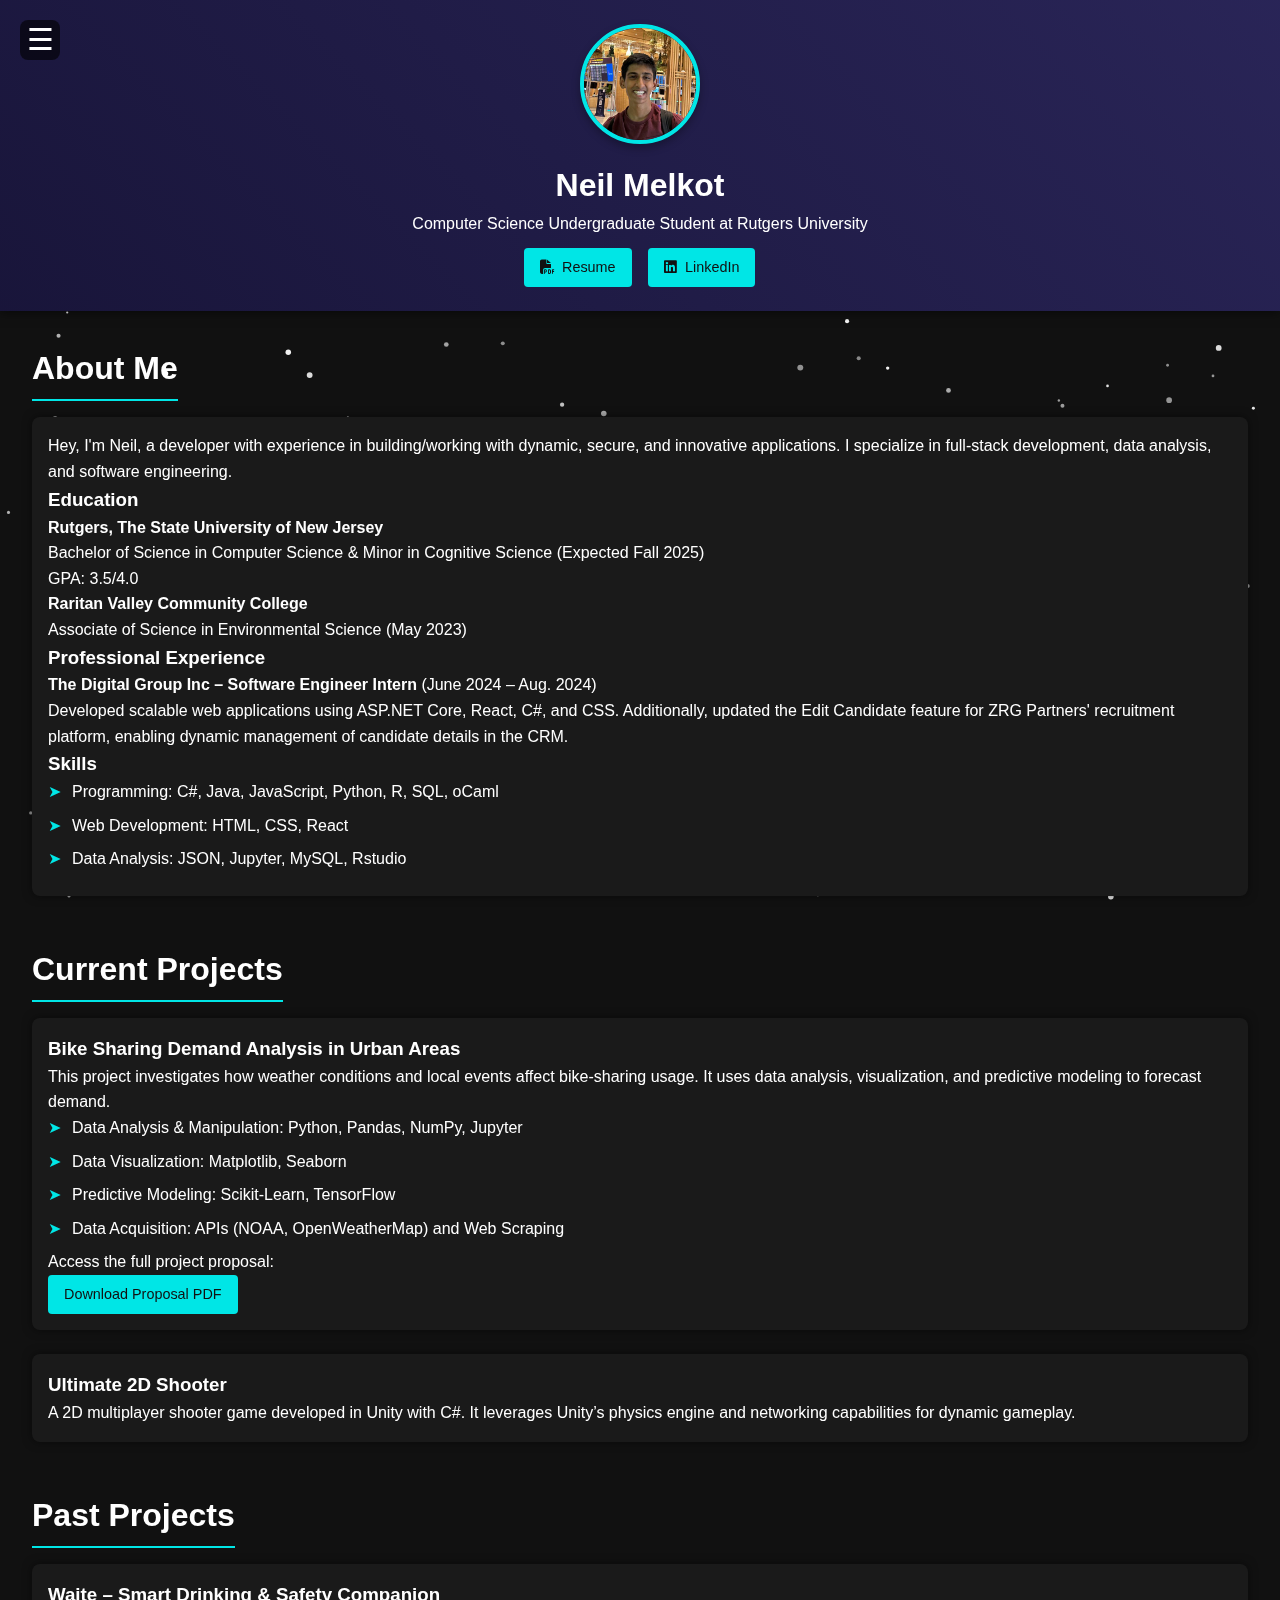
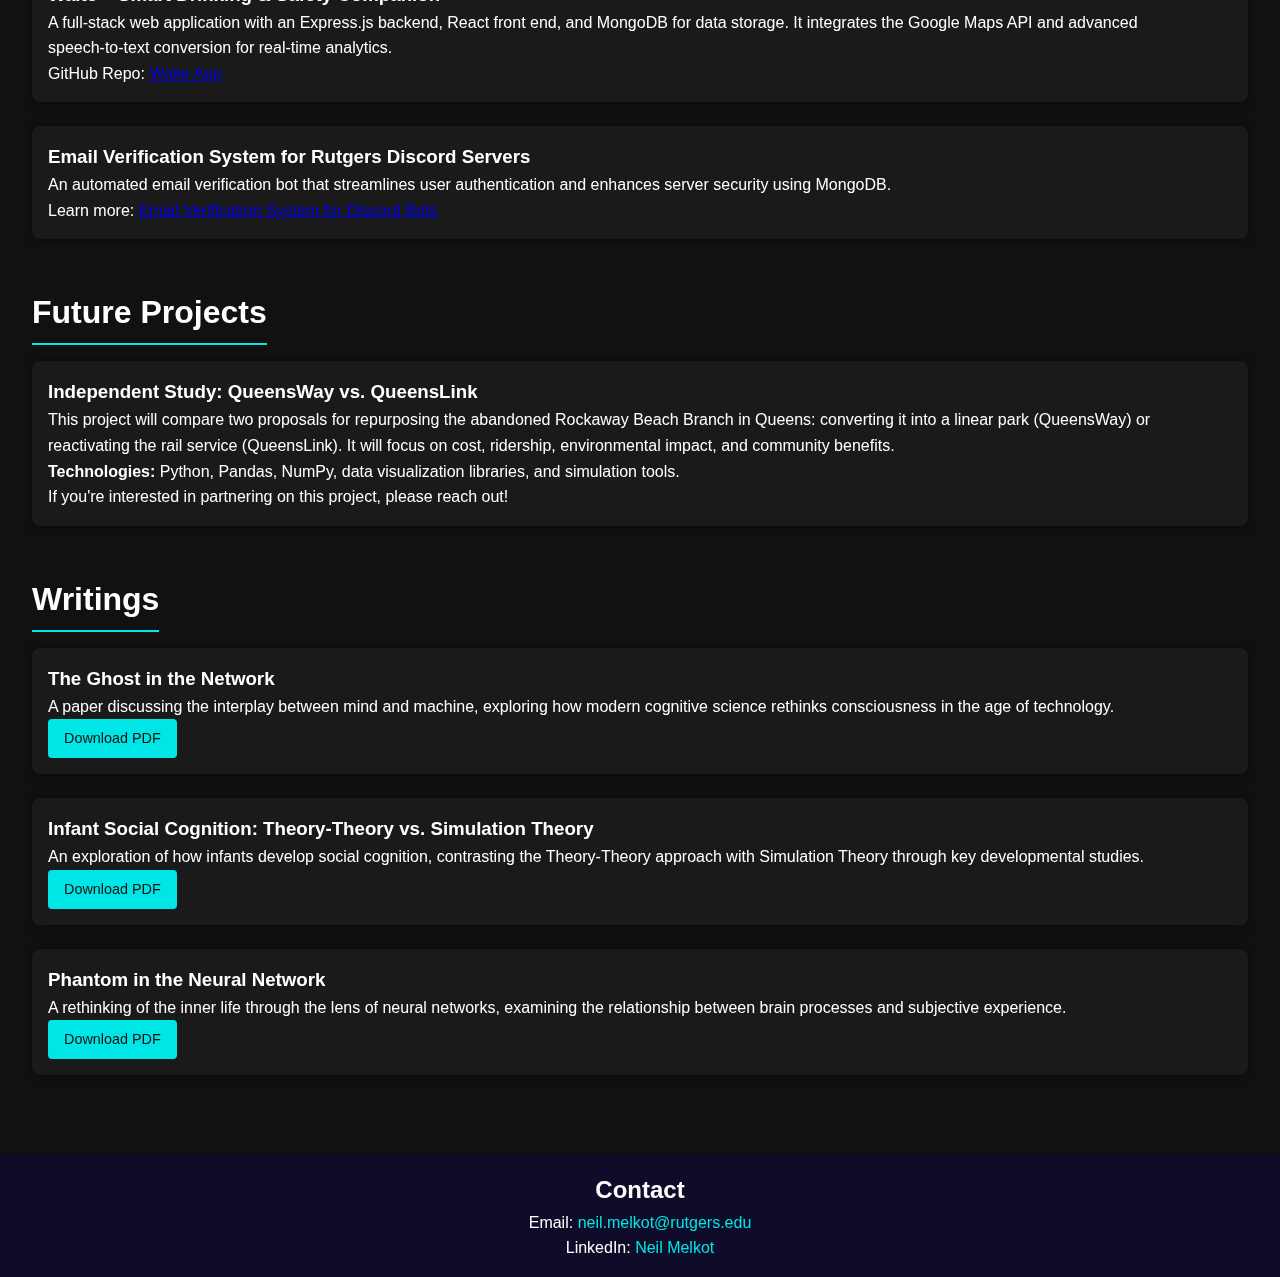
<file: index.html>
<!DOCTYPE html>
<html lang="en">
<head>
  <meta charset="UTF-8" />
  <meta name="viewport" content="width=device-width, initial-scale=1.0" />
  <title>Neil Melkot - Developer</title>
  <link rel="preconnect" href="https://fonts.googleapis.com">
  <link rel="preconnect" href="https://fonts.gstatic.com" crossorigin>
  <link href="https://fonts.googleapis.com/css2?family=DM+Sans:ital,opsz,wght@0,9..40,100..1000;1,9..40,100..1000&family=Host+Grotesk:ital,wght@0,300..800;1,300..800&family=Mona+Sans:ital,wght@0,200..900;1,200..900&family=Ramabhadra&display=swap" rel="stylesheet">
  <link rel="stylesheet" href="https://cdnjs.cloudflare.com/ajax/libs/font-awesome/6.4.0/css/all.min.css">
  <link rel="stylesheet" href="style.css">
</head>
<body>
  <canvas id="bg-canvas"></canvas>

  <div id="side-nav" class="side-nav">
    <a href="#about" class="nav-link">About</a>
    <a href="#current" class="nav-link">Current Projects</a>
    <a href="#past" class="nav-link">Past Projects</a>
    <a href="#future" class="nav-link">Future Projects</a>
    <a href="#writings" class="nav-link">Writings</a>
    <a href="#contact" class="nav-link">Contact</a>
  </div>

  <span id="open-nav" class="open-nav">&#9776;</span>

  <header>
    <div class="hero">
      <img src="neilimage.jpg" alt="Neil Melkot" class="profile-image">
      <h1>Neil Melkot</h1>
      <p>Computer Science Undergraduate Student at Rutgers University</p>
      <div class="hero-buttons">
        <a href="Neil_Melkot_Resume_Experienced.pdf" target="_blank" class="download-btn resume-btn">
          <i class="fa-solid fa-file-pdf"></i> Resume
        </a>
        <a href="https://www.linkedin.com/in/neilmelkot/" target="_blank" class="download-btn linkedin-btn">
          <i class="fa-brands fa-linkedin"></i> LinkedIn
        </a>
      </div>
    </div>
  </header>

  <main>
    <section id="about">
      <h2>About Me</h2>
      <div class="card">
        <p>Hey, I'm Neil, a developer with experience in building/working with dynamic, secure, and innovative applications. I specialize in full‑stack development, data analysis, and software engineering.</p>
        <h3>Education</h3>
        <p>
           <strong>Rutgers, The State University of New Jersey</strong><br>
           Bachelor of Science in Computer Science &amp; Minor in Cognitive Science (Expected Fall 2025)<br>
           GPA: 3.5/4.0
        </p>
        <p>
           <strong>Raritan Valley Community College</strong><br>
           Associate of Science in Environmental Science (May 2023)
        </p>
        <h3>Professional Experience</h3>
        <p>
          <strong>The Digital Group Inc – Software Engineer Intern</strong> (June 2024 – Aug. 2024)<br>
          Developed scalable web applications using ASP.NET Core, React, C#, and CSS. Additionally, updated the Edit Candidate feature for ZRG Partners' recruitment platform, enabling dynamic management of candidate details in the CRM.
        </p>        
        <h3>Skills</h3>
        <ul class="custom-list">
          <li>Programming: C#, Java, JavaScript, Python, R, SQL, oCaml</li>
          <li>Web Development: HTML, CSS, React</li>
          <li>Data Analysis: JSON, Jupyter, MySQL, Rstudio</li>
        </ul>
      </div>
    </section>

    <section id="current">
      <h2>Current Projects</h2>
      <article class="card">
        <h3>Bike Sharing Demand Analysis in Urban Areas</h3>
        <p>This project investigates how weather conditions and local events affect bike‑sharing usage. It uses data analysis, visualization, and predictive modeling to forecast demand.</p>
        <ul class="custom-list">
          <li>Data Analysis &amp; Manipulation: Python, Pandas, NumPy, Jupyter</li>
          <li>Data Visualization: Matplotlib, Seaborn</li>
          <li>Predictive Modeling: Scikit‑Learn, TensorFlow</li>
          <li>Data Acquisition: APIs (NOAA, OpenWeatherMap) and Web Scraping</li>
        </ul>
        <p>Access the full project proposal:</p>
        <p>
          <a href="intro_to_ds_project_proposal.pdf" target="_blank" class="download-btn">Download Proposal PDF</a>
        </p>
      </article>
      <article class="card">
        <h3>Ultimate 2D Shooter</h3>
        <p>A 2D multiplayer shooter game developed in Unity with C#. It leverages Unity’s physics engine and networking capabilities for dynamic gameplay.</p>
      </article>
    </section>

    <section id="past">
      <h2>Past Projects</h2>
      <article class="card">
        <h3>Waite – Smart Drinking &amp; Safety Companion</h3>
        <p>A full‑stack web application with an Express.js backend, React front end, and MongoDB for data storage. It integrates the Google Maps API and advanced speech‑to‑text conversion for real‑time analytics.</p>
        <p>GitHub Repo: <a href="https://github.com/neilvmelkot/WaiteProtected" target="_blank">Waite App</a></p>
      </article>
      <article class="card">
        <h3>Email Verification System for Rutgers Discord Servers</h3>
        <p>An automated email verification bot that streamlines user authentication and enhances server security using MongoDB.</p>
        <p>Learn more: <a href="https://neilthought.medium.com/email-verification-system-for-discord-bots-5254a46a67bc" target="_blank">Email Verification System for Discord Bots</a></p>
      </article>
    </section>

    <section id="future">
      <h2>Future Projects</h2>
      <article class="card">
        <h3>Independent Study: QueensWay vs. QueensLink</h3>
        <p>This project will compare two proposals for repurposing the abandoned Rockaway Beach Branch in Queens: converting it into a linear park (QueensWay) or reactivating the rail service (QueensLink). It will focus on cost, ridership, environmental impact, and community benefits.</p>
        <p><strong>Technologies:</strong> Python, Pandas, NumPy, data visualization libraries, and simulation tools.</p>
        <p>If you're interested in partnering on this project, please reach out!</p>
      </article>
    </section>

    <section id="writings">
      <h2>Writings</h2>
      <article class="card">
        <h3>The Ghost in the Network</h3>
        <p>A paper discussing the interplay between mind and machine, exploring how modern cognitive science rethinks consciousness in the age of technology.</p>
        <p>
          <a href="The_Ghost_in_the_Network.pdf" target="_blank" class="download-btn">Download PDF</a>
        </p>
      </article>
      <article class="card">
        <h3>Infant Social Cognition: Theory-Theory vs. Simulation Theory</h3>
        <p>An exploration of how infants develop social cognition, contrasting the Theory-Theory approach with Simulation Theory through key developmental studies.</p>
        <p>
          <a href="Infant_Social_Cognition_Theory-Theory_vs_Simulation_Theory.pdf" target="_blank" class="download-btn">Download PDF</a>
        </p>
      </article>
      <article class="card">
        <h3>Phantom in the Neural Network</h3>
        <p>A rethinking of the inner life through the lens of neural networks, examining the relationship between brain processes and subjective experience.</p>
        <p>
          <a href="Phantom_in_the_Neural_Network.pdf" target="_blank" class="download-btn">Download PDF</a>
        </p>
      </article>
    </section>
  </main>

  <footer id="contact">
    <h2>Contact</h2>
    <p>Email: <a href="mailto:neil.melkot@rutgers.edu">neil.melkot@rutgers.edu</a></p>
    <p>LinkedIn: <a href="https://www.linkedin.com/in/neilmelkot/" target="_blank">Neil Melkot</a></p>
  </footer>

  <script src="script.js"></script>
</body>
</html>
</file>
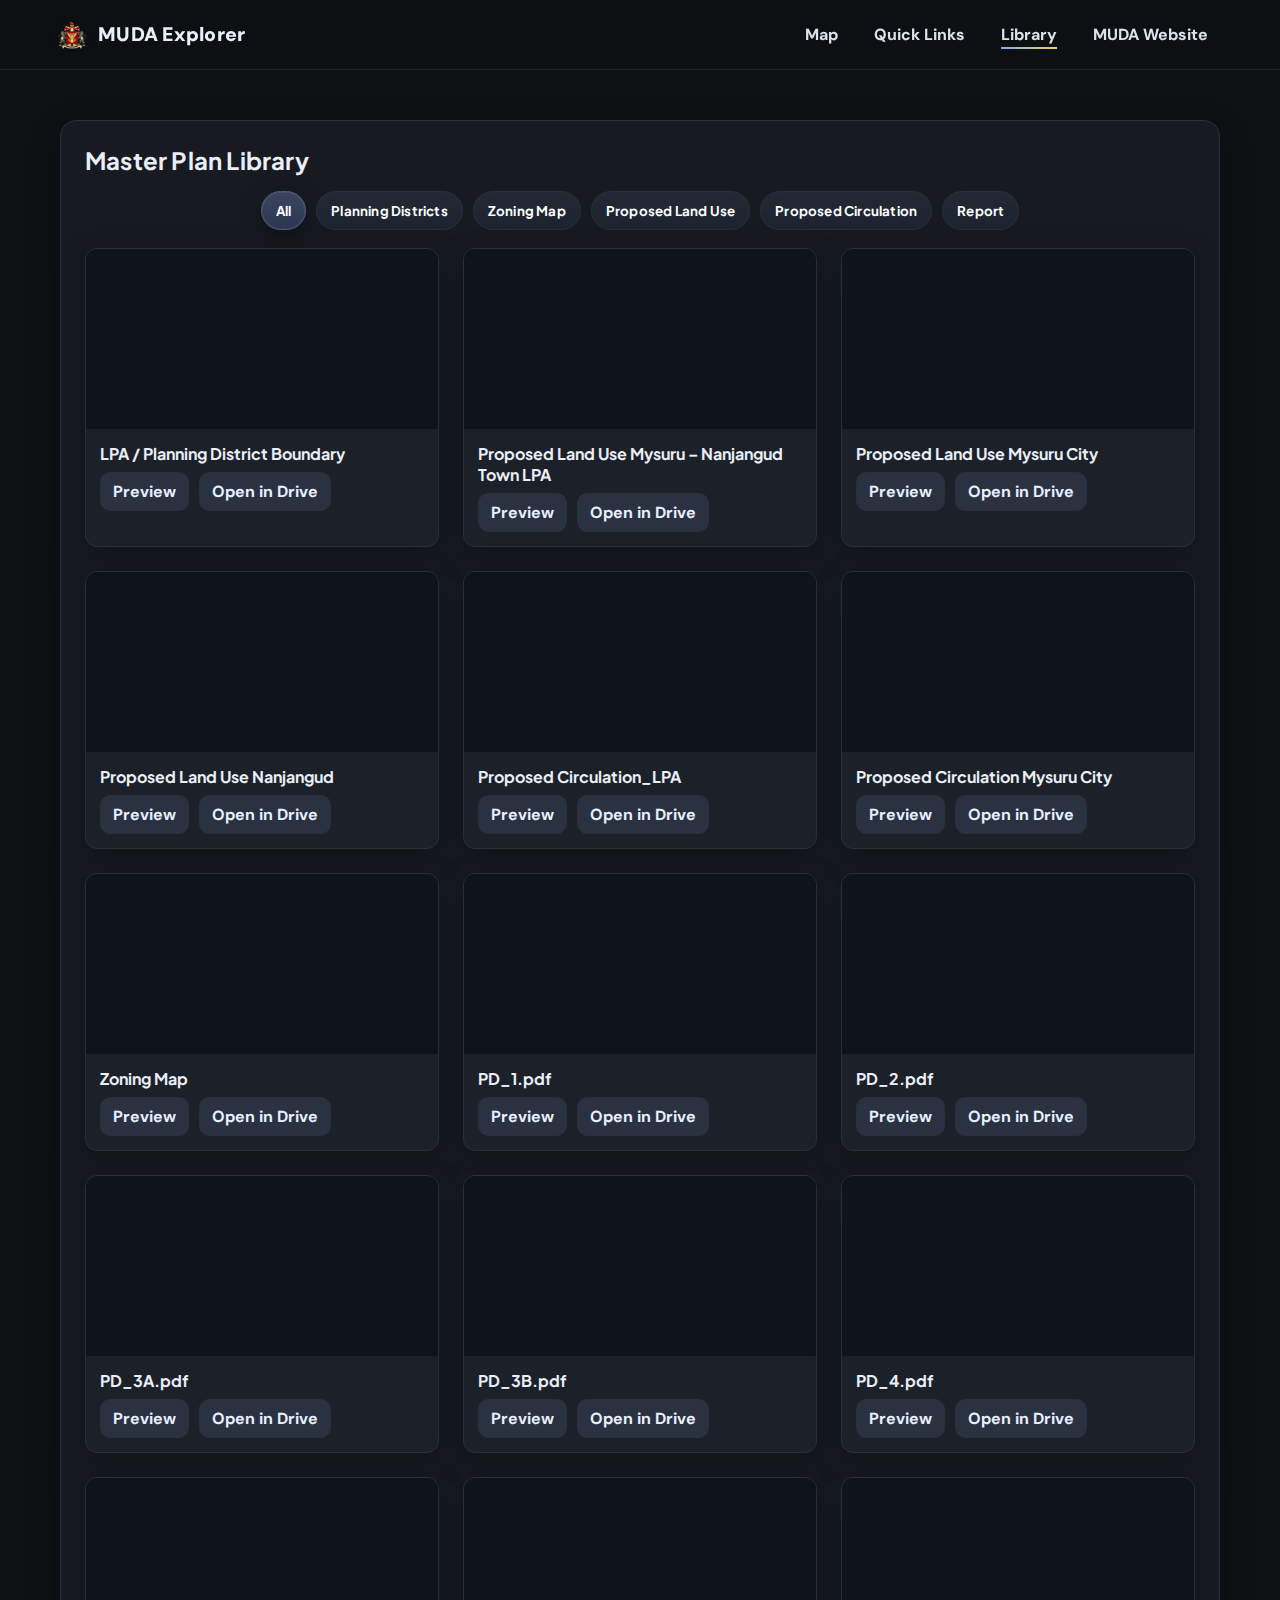
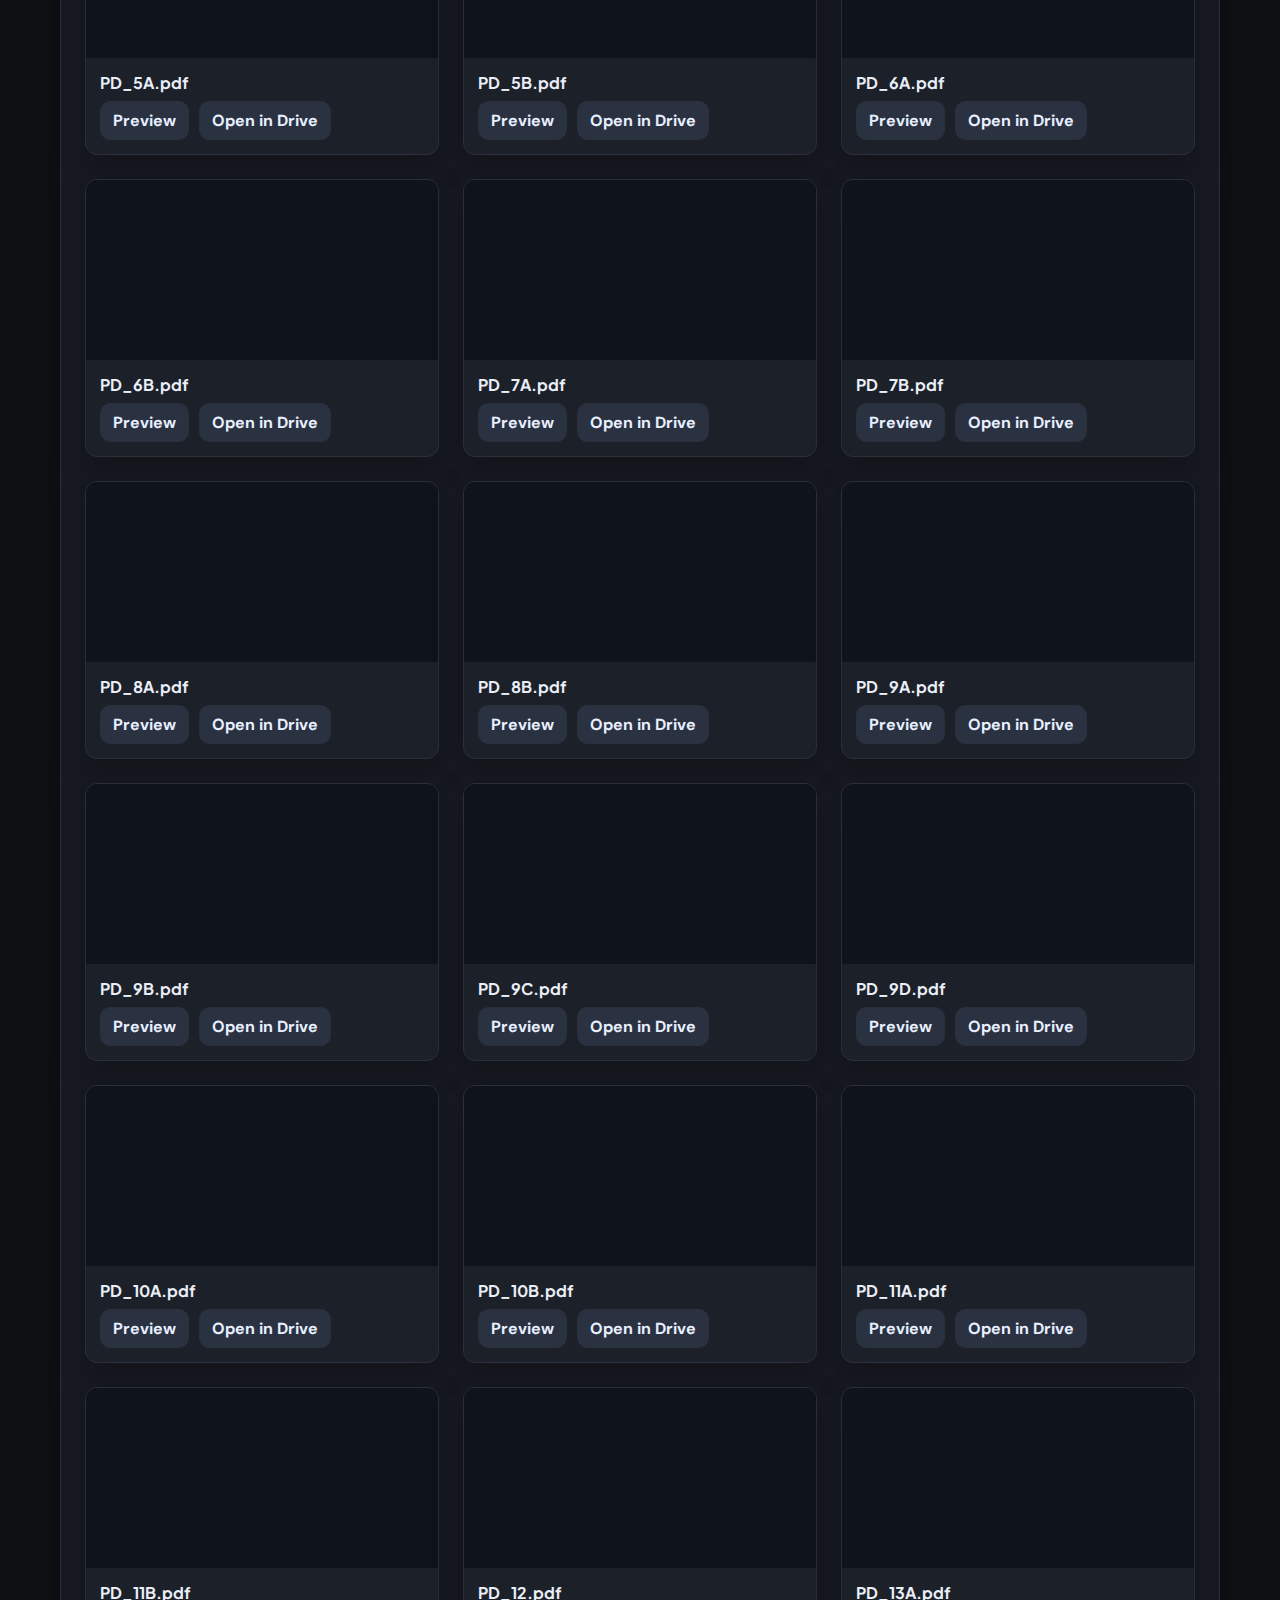
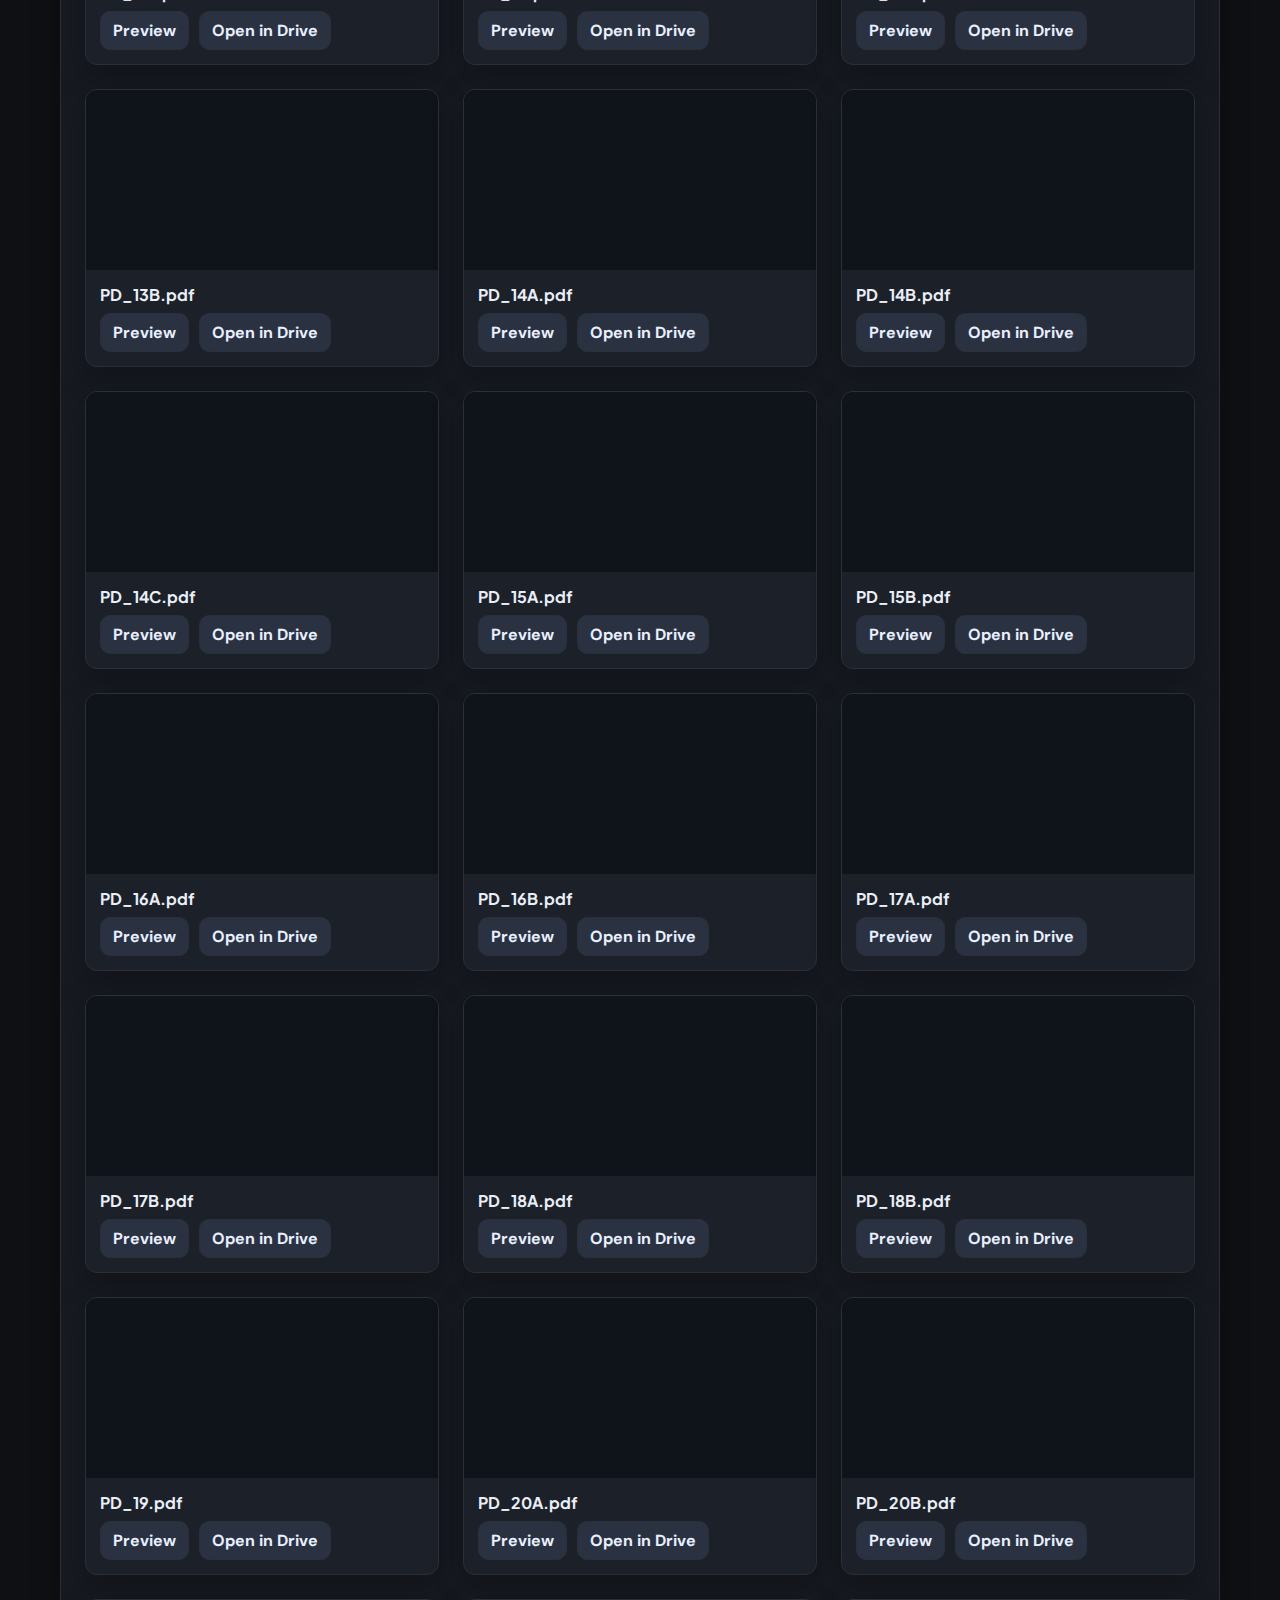
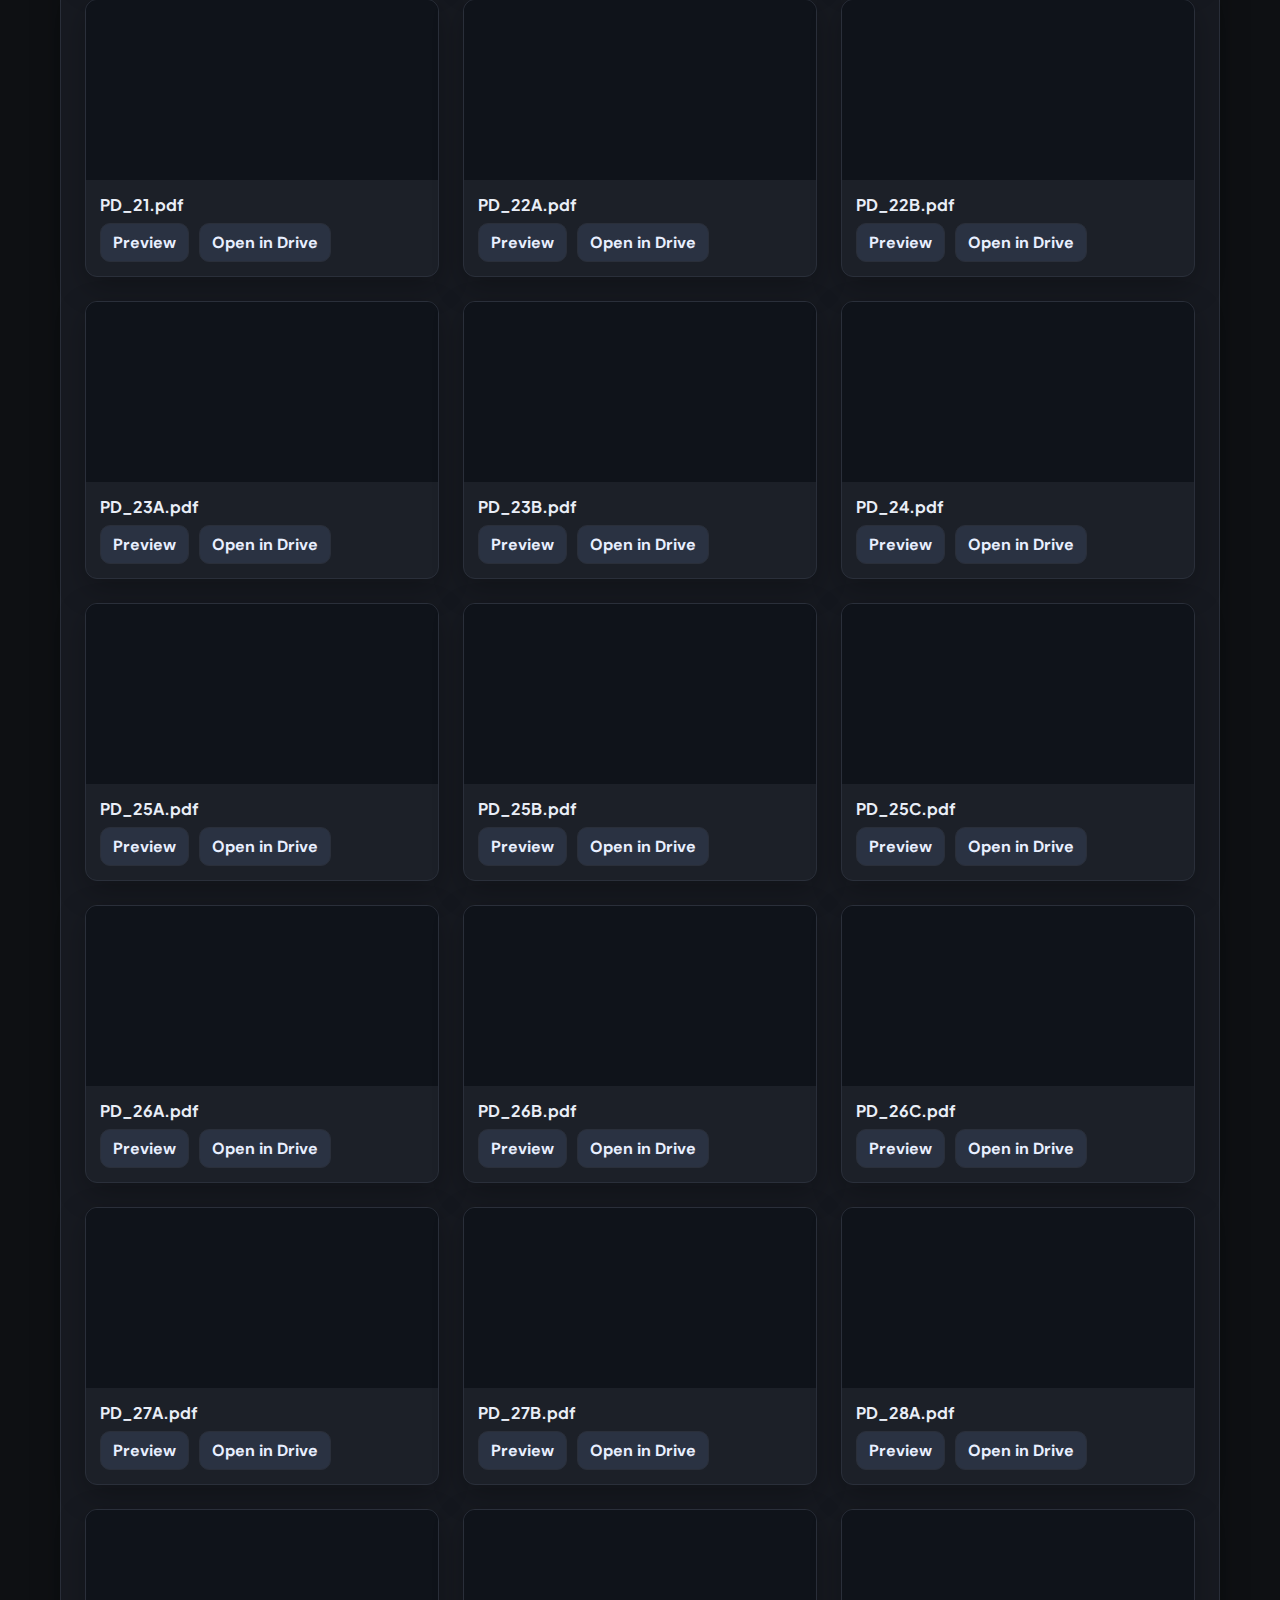
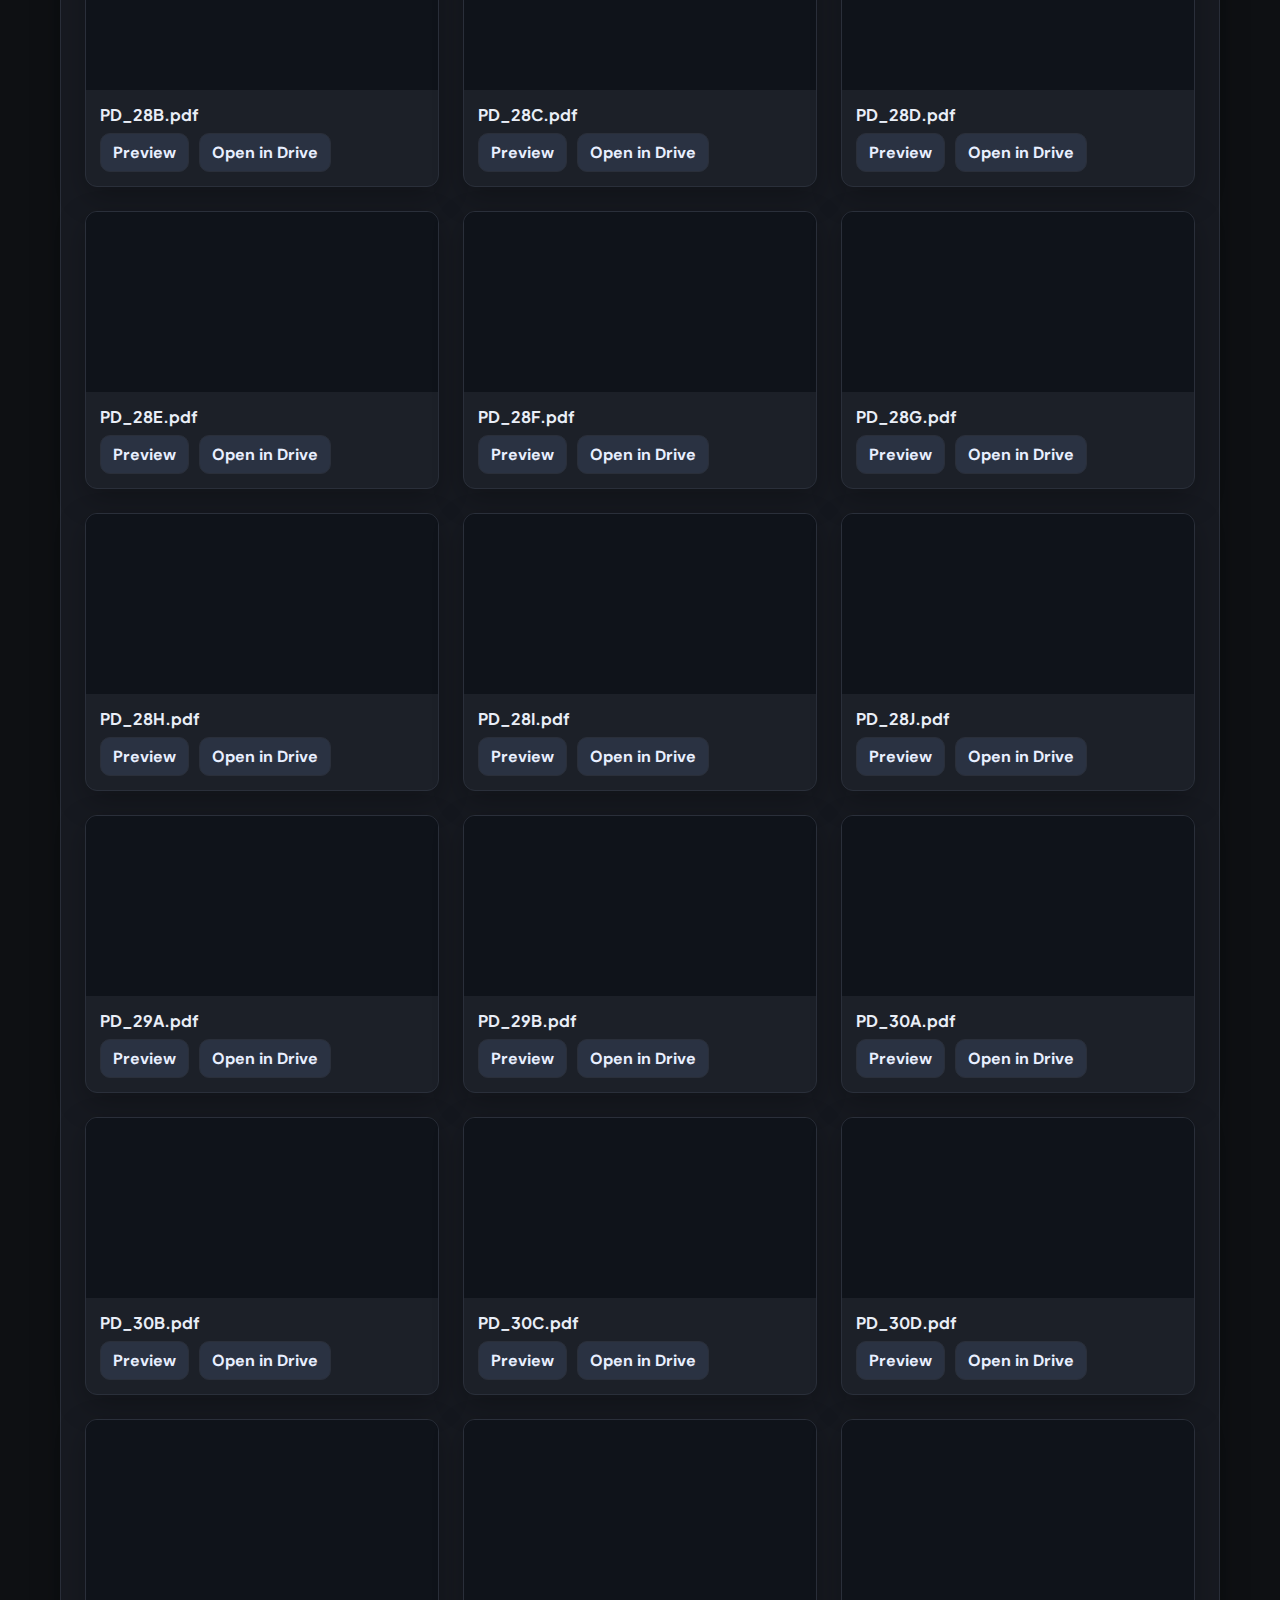
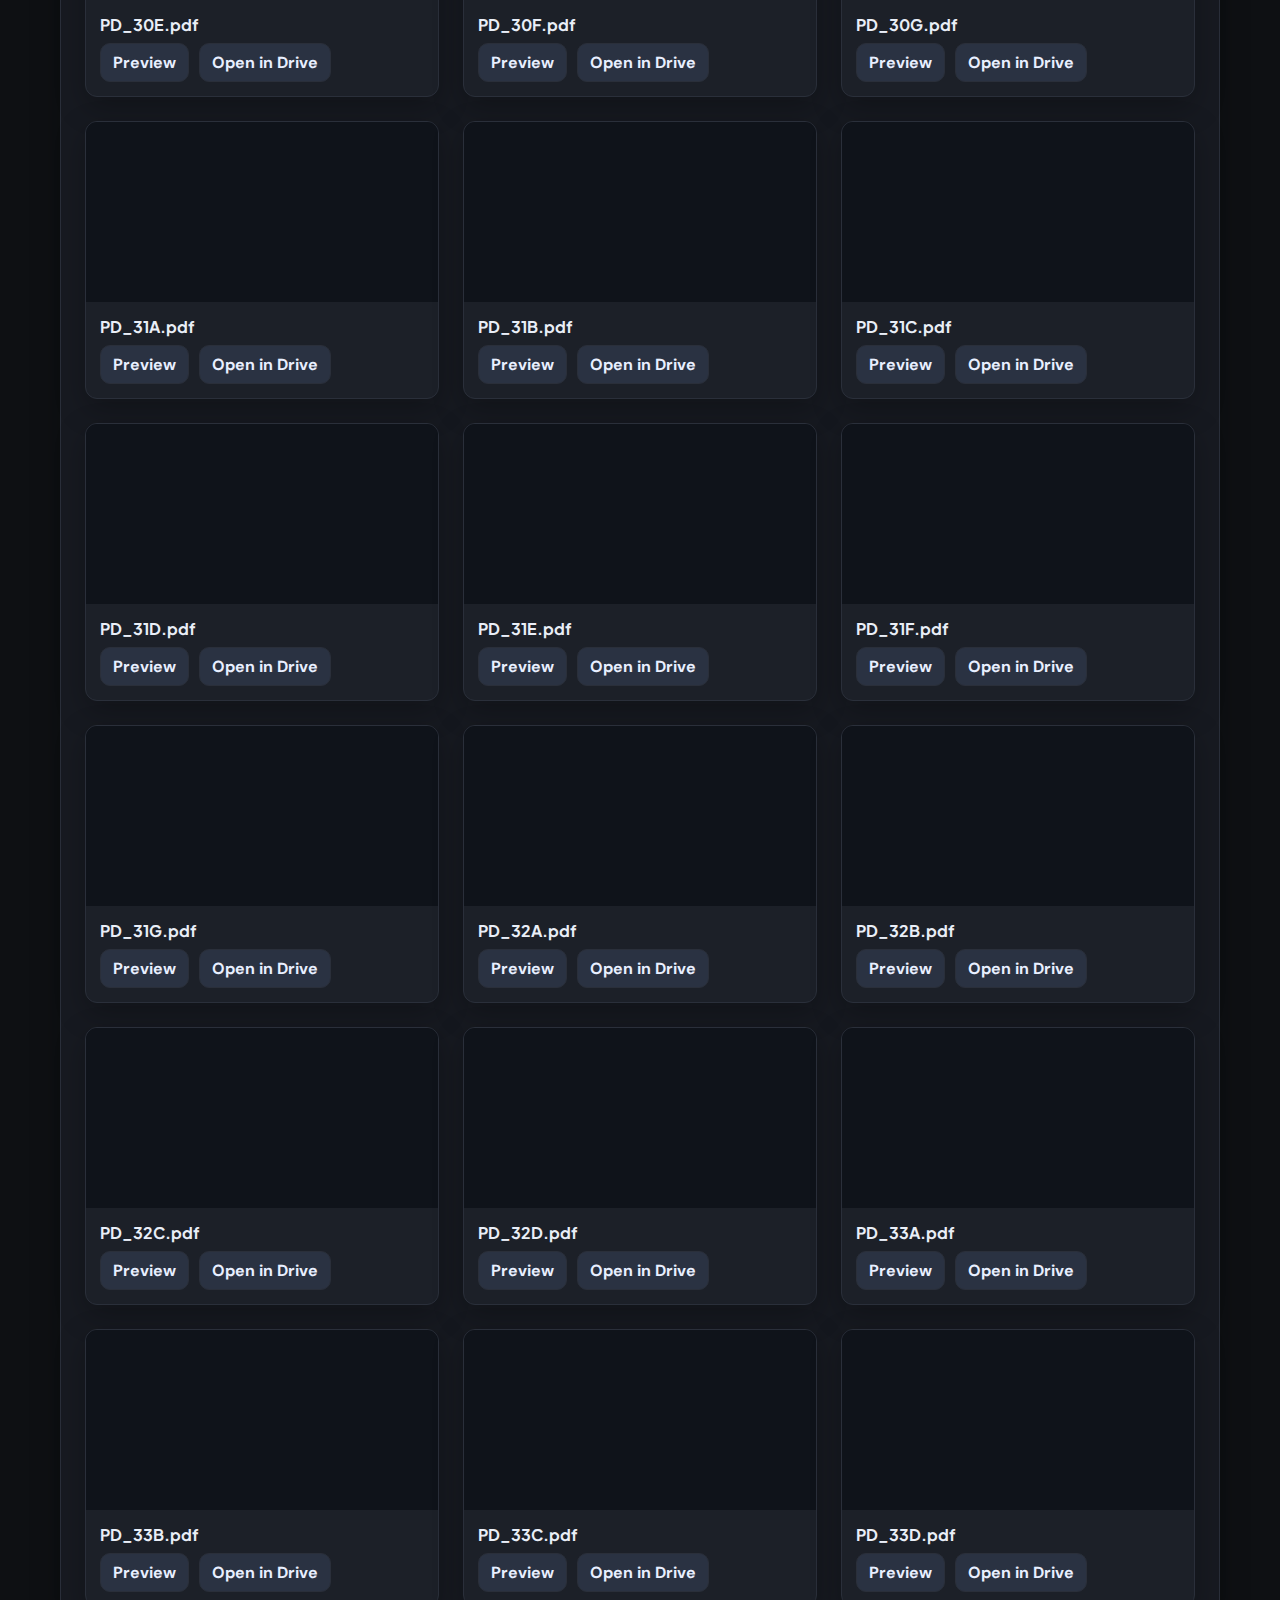
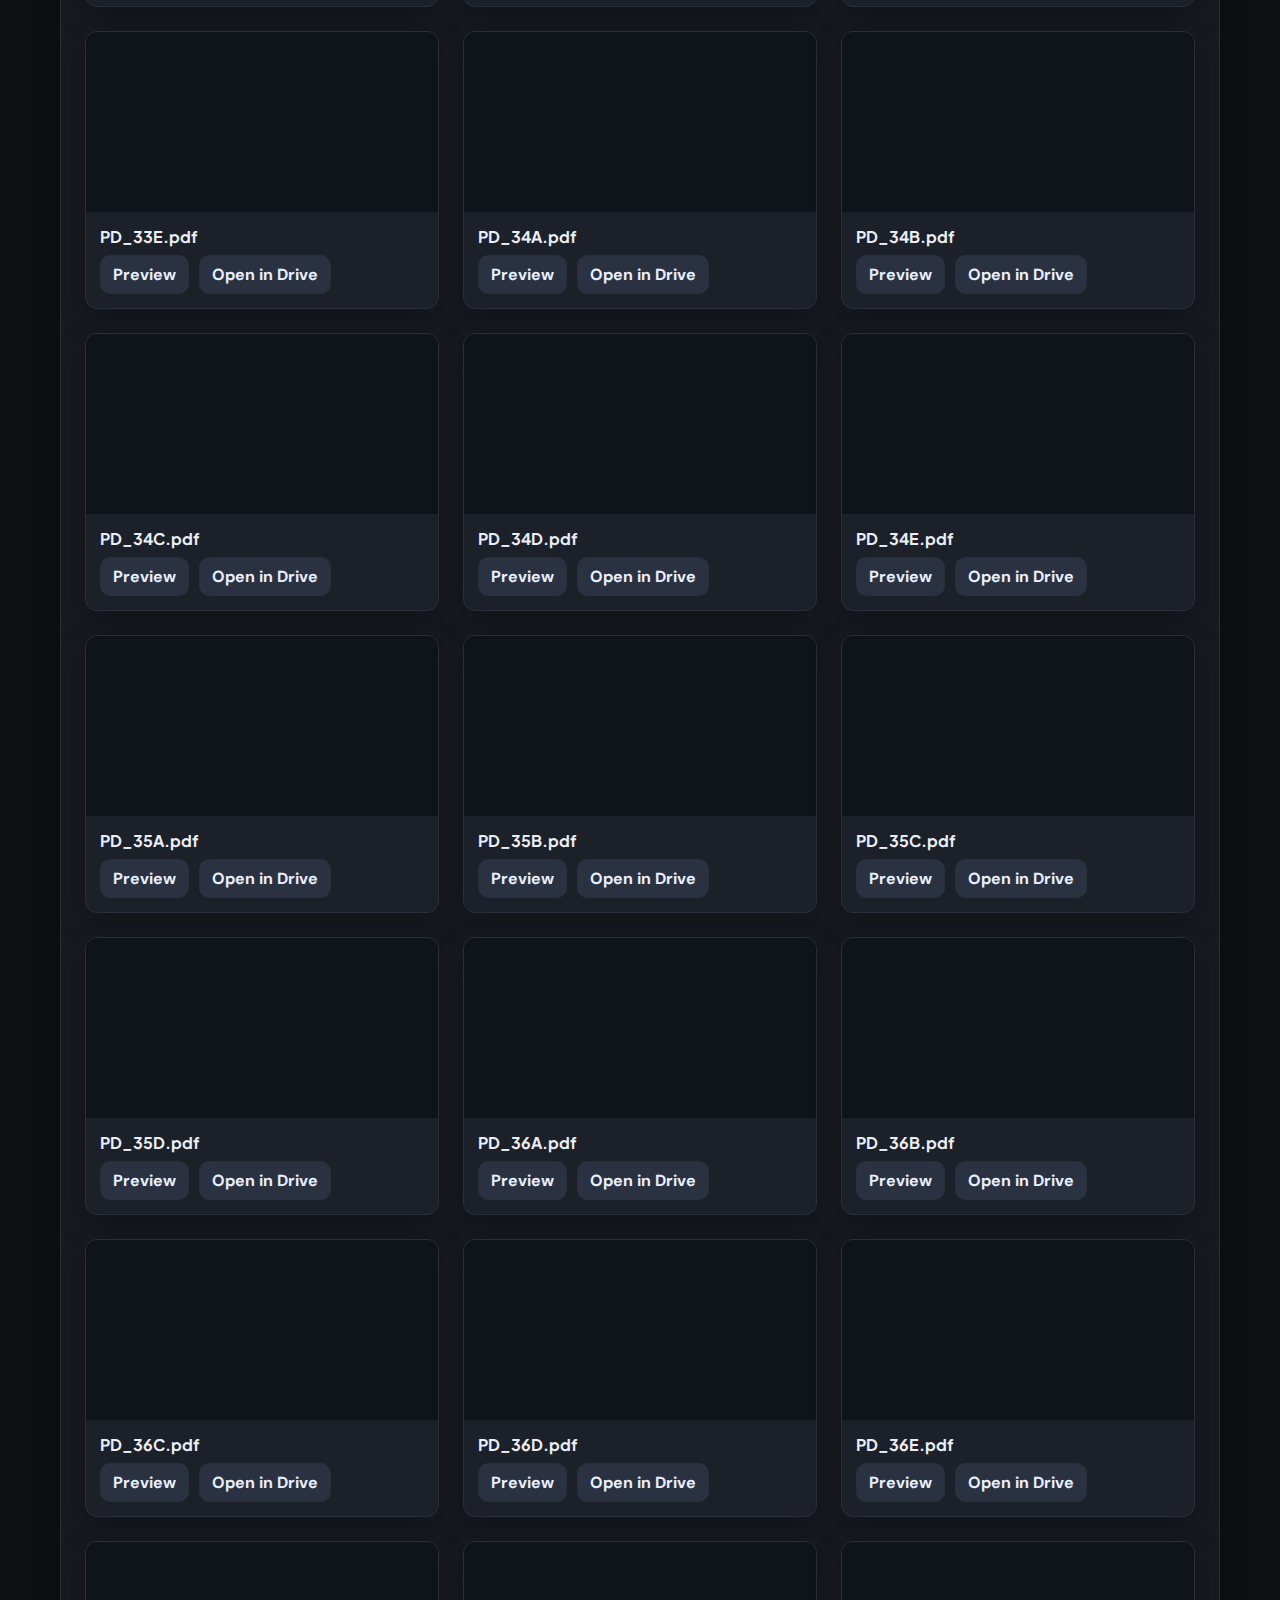
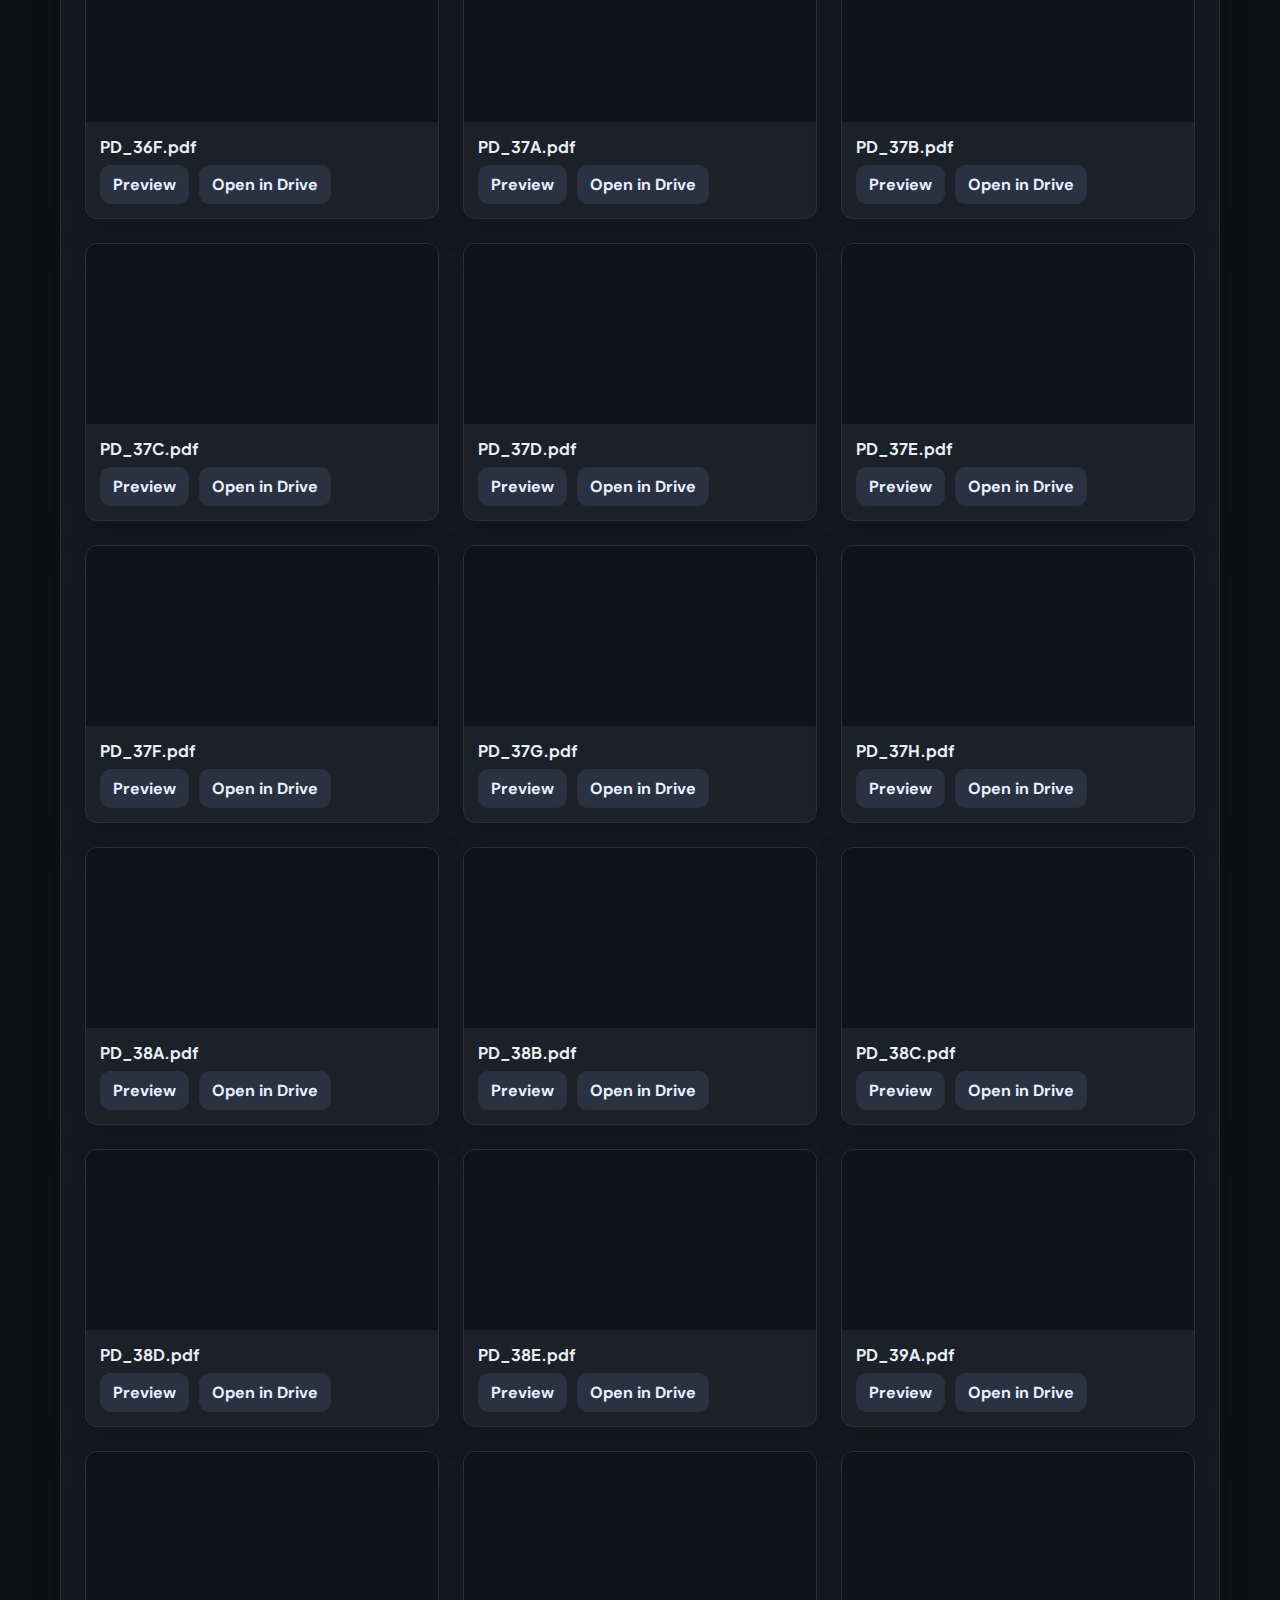
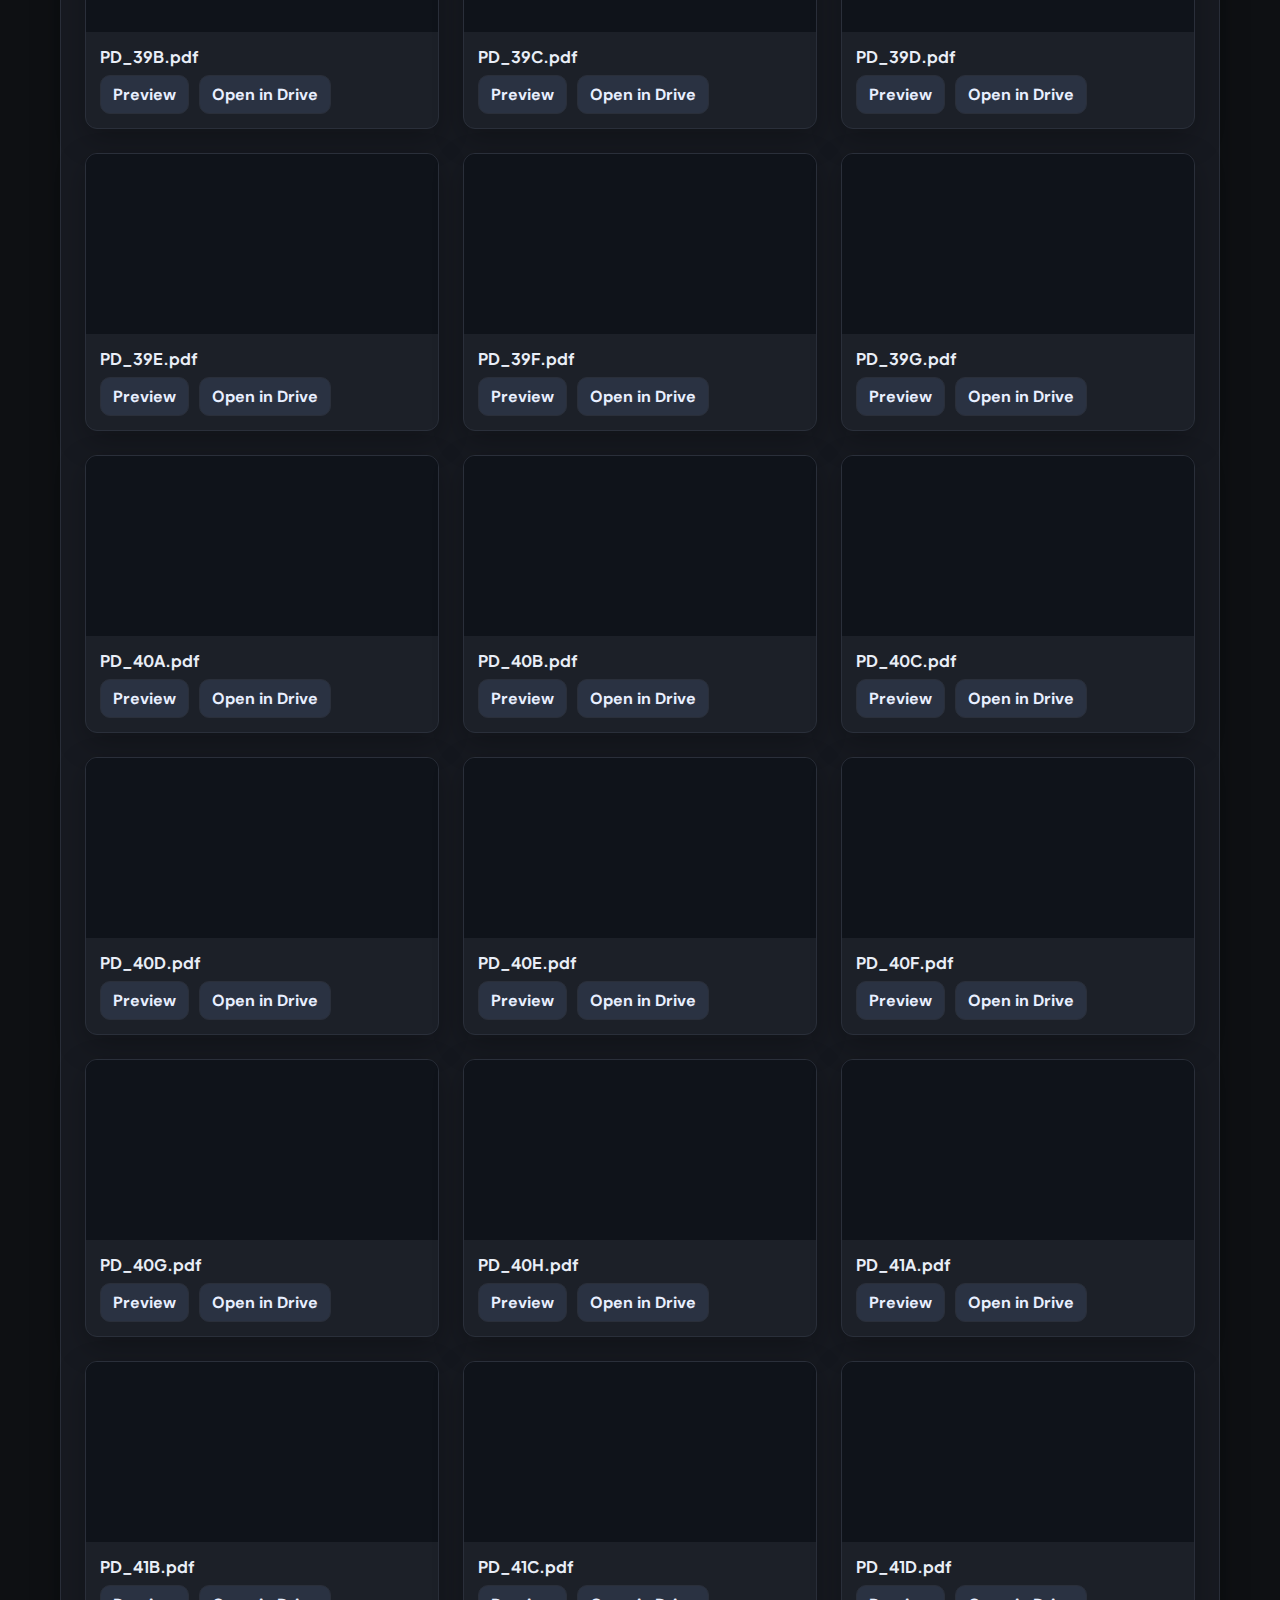
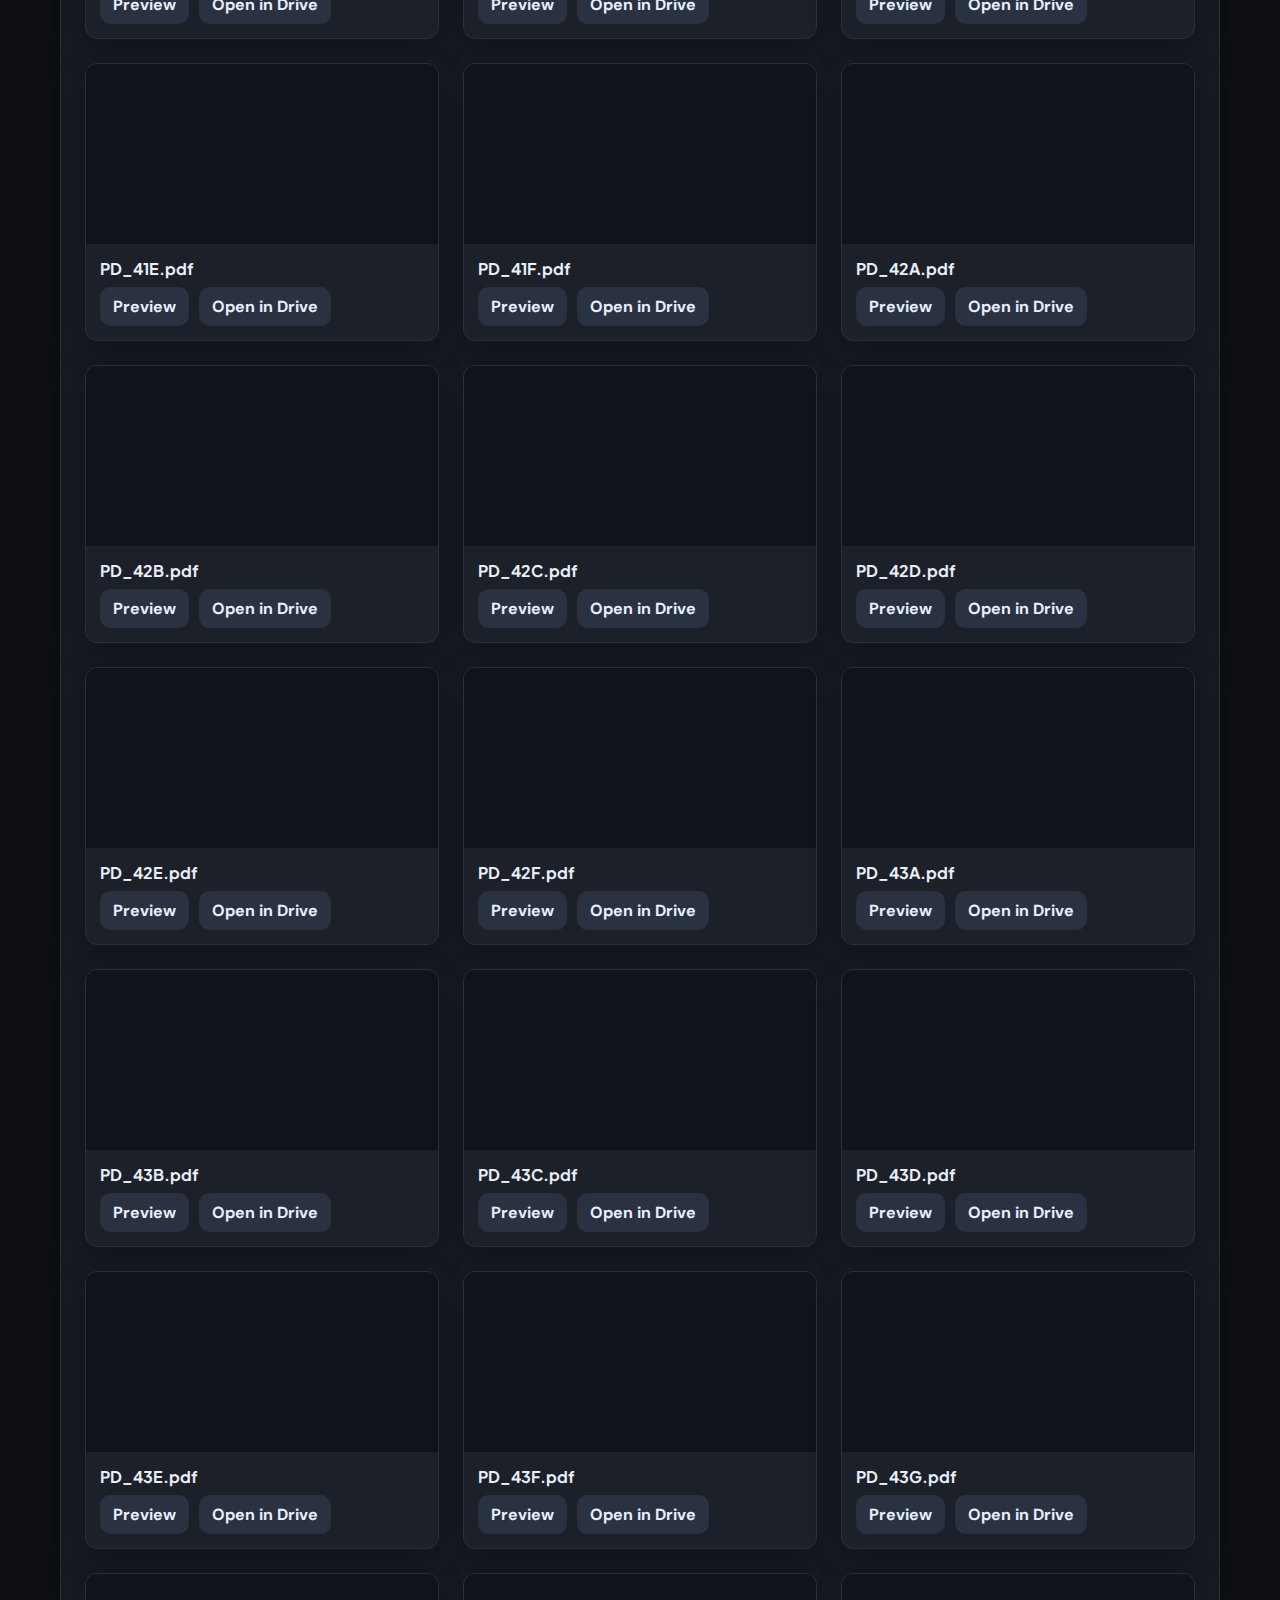
<file: muda-library.html>
<!DOCTYPE html>
<html lang="en">
<head>
  <meta charset="utf-8" />
  <meta name="viewport" content="width=device-width, initial-scale=1" />
  <title>MUDA – Master Plan Library</title>

  <link rel="icon" type="image/png" href="Royal_coat_of_arms_of_the_Kingdom_of_Mysore.svg.png" />
  <link rel="preconnect" href="https://fonts.googleapis.com">
  <link rel="preconnect" href="https://fonts.gstatic.com" crossorigin>
  <link href="https://fonts.googleapis.com/css2?family=Plus+Jakarta+Sans:wght@500;700&family=DM+Sans:wght@400;600&display=swap" rel="stylesheet">

  <link rel="stylesheet" href="muda.css" />
</head>
<body class="dark">

  <header class="app-header">
    <div class="wrap header-inner">
      <a class="brand" href="muda.html">
        <span class="crest"></span><strong>MUDA Explorer</strong>
      </a>
      <button class="nav-toggle" aria-label="Toggle menu"></button>
      <nav class="app-nav">
        <a href="muda.html#map" class="nav-link">Map</a>
        <a href="muda.html#quick-links" class="nav-link">Quick Links</a>
        <a href="muda-library.html" class="nav-link active">Library</a>
        <a class="nav-link pill" href="https://www.mudamysore.gov.in/" target="_blank" rel="noopener">MUDA Website</a>
      </nav>
    </div>
  </header>

  <main class="wrap">
    <section class="panel">
      <div class="panel-header">
        <h2>Master Plan Library</h2>
      </div>

      <!-- Filter chips (white text; All selected by default) -->
      <div class="filters" role="tablist" aria-label="Library filters">
        <button class="chip active" data-filter="all" role="tab" aria-selected="true">All</button>
        <button class="chip" data-filter="pd" role="tab" aria-selected="false">Planning Districts</button>
        <button class="chip" data-filter="zoning" role="tab" aria-selected="false">Zoning Map</button>
        <button class="chip" data-filter="plu" role="tab" aria-selected="false">Proposed Land Use</button>
        <button class="chip" data-filter="circ" role="tab" aria-selected="false">Proposed Circulation</button>
        <button class="chip" data-filter="report" role="tab" aria-selected="false">Report</button>
      </div>

      <div id="library-grid" class="grid-3" aria-live="polite"></div>
    </section>
  </main>

  <!-- PDF modal -->
  <div id="pdf-modal" class="modal hidden" aria-hidden="true">
    <div class="modal-backdrop"></div>
    <div class="modal-content" role="dialog" aria-modal="true">
      <button class="modal-close" aria-label="Close">✕</button>
      <iframe id="pdf-frame" title="PDF preview"></iframe>
    </div>
  </div>

  <!-- Inline module script: data + render + filters + modal -->
  <script type="module">
    // --- data ---------------------------------------------------------------
    const links = [
      "https://drive.google.com/file/d/1CwXegkFFHavDpVh1Ysb8I2ws6QupEEg0/view?usp=drive_link",
      "https://drive.google.com/file/d/1Y-w9i8B0oXJsoRvRpt_P0ktu8YRnmvVf/view?usp=drive_link",
      "https://drive.google.com/file/d/1hphPnTYWJK1zVG0DfYAGib_82c4BTdGm/view?usp=drive_link",
      "https://drive.google.com/file/d/1GVEnmNLQAJxI3TfV8F5ty5Esfw8Fa7jd/view?usp=drive_link",
      "https://drive.google.com/file/d/1HEj0E9BCpAAeQ0iZy2Vn6-HeekxK9LI1/view?usp=drive_link",
      "https://drive.google.com/file/d/1J8w9t9-iVsfNvnRspAPN5sykszFQIKZo/view?usp=drive_link",
      "https://drive.google.com/file/d/1C5h4iZlzSHO29Z_C9Ymap43V0kuyGVjA/view?usp=drive_link",
      "https://drive.google.com/file/d/12gCC8nQ8fvZewT5XqtCo_ZMSX6V0l6Uv/view?usp=drive_link",
      "https://drive.google.com/file/d/1cMXTfi7cMlCPFaHJ7OsbadTsnutLsY9a/view?usp=drive_link",
      "https://drive.google.com/file/d/1UHCtfBI7AGDBxIz_GB0JHLFBHXfuxpEa/view?usp=drive_link",
      "https://drive.google.com/file/d/1mR9heGWlY1DD7g2pfiNQQyqc7GEWD4hH/view?usp=drive_link",
      "https://drive.google.com/file/d/1mrgg5j4oWHMTu3rCY8_DMQ99_gQ_2gPY/view?usp=drive_link",
      "https://drive.google.com/file/d/1b58OLCrOkJhoChrLthVguyXVQ939-0zL/view?usp=drive_link",
      "https://drive.google.com/file/d/15Vyw3Ve7JjowYpmVDQD5vPZq4GD9I4e6/view?usp=drive_link",
      "https://drive.google.com/file/d/1ivaOGgXXQiB-aJxyPNLY3yQZh4XKgyai/view?usp=drive_link",
      "https://drive.google.com/file/d/1o3lR9ACO9TILHGATyqDudK41uBmw-2EY/view?usp=drive_link",
      "https://drive.google.com/file/d/1fJ4cT0JeQ1g99VF2r-qK8DkVZx8HOTAB/view?usp=drive_link",
      "https://drive.google.com/file/d/17-iivKNdIHbZ5FAnKKTGRps_epECrYl3/view?usp=drive_link",
      "https://drive.google.com/file/d/1rLRhZrjwKoWw56RvsMh775IFlA0Iz8gP/view?usp=drive_link",
      "https://drive.google.com/file/d/1hMtPYdpLipmUroK1Z_mGRBmA-zYab8xB/view?usp=drive_link",
      "https://drive.google.com/file/d/1EtQp8dZv9exNHOoWGcIiA6b1RiehmHsS/view?usp=drive_link",
      "https://drive.google.com/file/d/1NcBweby8L2APd57g_GpbipT0I_zRU3Q6/view?usp=drive_link",
      "https://drive.google.com/file/d/1JD-OskeRBLnpdw_-iqAL0vwvZAp-25vZ/view?usp=drive_link",
      "https://drive.google.com/file/d/1tmQICk1NeiWLH7EsXRQcfS4moomX5kev/view?usp=drive_link",
      "https://drive.google.com/file/d/1azW2EhTStpSetzqQaGmt8K71MVHLjsts/view?usp=drive_link",
      "https://drive.google.com/file/d/1AOP_JRihe2MJ1QrVt9JmlC4fUfdsJ_HJ/view?usp=drive_link",
      "https://drive.google.com/file/d/1vPW1kcQLH01jWlp0-2cFVnZ_2Ohw13k6/view?usp=drive_link",
      "https://drive.google.com/file/d/17Z_shJGbZ9rGssaaywkmMSD0_4dJ_tuL/view?usp=drive_link",
      "https://drive.google.com/file/d/1mX3Whtt7Za5sn7c7HnN5MuUOC3Ajs9ib/view?usp=drive_link",
      "https://drive.google.com/file/d/14-PZUJWCTfc8fTbCFNgl0i1-e585IHwG/view?usp=drive_link",
      "https://drive.google.com/file/d/1QCMmbAb0vBj92_foSoiA6zvH2HxN4hom/view?usp=drive_link",
      "https://drive.google.com/file/d/1P7BjJwayxYFMWqzG1MehIngx42ev_wDF/view?usp=drive_link",
      "https://drive.google.com/file/d/17j3Bkt1npzJue7YQx1PPCvISkqToQoUx/view?usp=drive_link",
      "https://drive.google.com/file/d/10VoKn3SCK2iufXn8FpDkfqAnpf7TFp2v/view?usp=drive_link",
      "https://drive.google.com/file/d/11HqOuNQUBZuXOEpxA_rhDPlk5rYM6VbV/view?usp=drive_link",
      "https://drive.google.com/file/d/1L67koIS-Mi5_WR5mM3WbICY1KydEkm_3/view?usp=drive_link",
      "https://drive.google.com/file/d/1nxpfmMAxEAjHdGZxGK94eiq8tG0wo1-o/view?usp=drive_link",
      "https://drive.google.com/file/d/1AsQQ4IEjZ6cUhN7pmrbi3ufD7lUAcKpW/view?usp=drive_link",
      "https://drive.google.com/file/d/1X9vY97zLozrBPk6tKS-9FXvnK16wizHx/view?usp=drive_link",
      "https://drive.google.com/file/d/1RFIWmtEEy8JP-OyZalUWbFq7XkaQ8kZn/view?usp=drive_link",
      "https://drive.google.com/file/d/1PTPcZRMnMB3FF3CUVmrM4QKmsIx2Lc6D/view?usp=drive_link",
      "https://drive.google.com/file/d/11ZVQ8FBgpCtUOGQhQiNNTXI6ubFuANS7/view?usp=drive_link",
      "https://drive.google.com/file/d/1jdzT1Qh5BORi9G96CY11cZapeMeftU1E/view?usp=drive_link",
      "https://drive.google.com/file/d/1ixprJKk5n_HFmbDWcU1z7EwAOEs_8awj/view?usp=drive_link",
      "https://drive.google.com/file/d/1b3122ba9aVVsK4ZxQqcxqIJjE4AOHM5h/view?usp=drive_link",
      "https://drive.google.com/file/d/1VywsemlJpFvpydJqAzTCPYUq4wXmDSSj/view?usp=drive_link",
      "https://drive.google.com/file/d/1KnLSc3ZaVbjMvAlI5fDGMUKVZzjrJ-nC/view?usp=drive_link",
      "https://drive.google.com/file/d/1BUPXD3-HJV_QA27-WJzUPrzFIIgwT0N6/view?usp=drive_link",
      "https://drive.google.com/file/d/1YPo76KhgqmCrM41tH5P6la5MpjKVvKpt/view?usp=drive_link",
      "https://drive.google.com/file/d/1gcu6beUHVpmCppN7cwelOUK6DWlXwfr5/view?usp=drive_link",
      "https://drive.google.com/file/d/1EpsLMgBxDVCRSqqFJzkYWnqpR8AmsRKD/view?usp=drive_link",
      "https://drive.google.com/file/d/1SYHFM5tqE7VA0a3H3_Sd4sixo3WOqX-d/view?usp=drive_link",
      "https://drive.google.com/file/d/1_edlVaYG2DYPyUR7s0g4y7AwCMDL1XAu/view?usp=drive_link",
      "https://drive.google.com/file/d/1p1rLEkco3BsudUtADf9naxJj1ZdX18SA/view?usp=drive_link",
      "https://drive.google.com/file/d/10wmKKz_Tl_ap9PavTHLTFIS_pD9SsXGo/view?usp=drive_link",
      "https://drive.google.com/file/d/1Y6rBg7_TxZXTgPuD8Z9KJkcWujlu32Lc/view?usp=drive_link",
      "https://drive.google.com/file/d/18xNcUfPwwggrG_7M2IyWK1qZXpELaz9x/view?usp=drive_link",
      "https://drive.google.com/file/d/1Y4ibYKANQxDzKPYrPsWkxNiFkfX7Aj6P/view?usp=drive_link",
      "https://drive.google.com/file/d/12SDZd_-mzKGHcnndhjazoRA1EAihQO14/view?usp=drive_link",
      "https://drive.google.com/file/d/1Rlkd1nL7cvUx2a-9BpLfNSPnI5AGlXoA/view?usp=drive_link",
      "https://drive.google.com/file/d/1IoWlNFxnboNPuGMMHPOSRV1RomBMTgvk/view?usp=drive_link",
      "https://drive.google.com/file/d/13uounw9NVFOyXgFwpfo4997uXRZEjTmI/view?usp=drive_link",
      "https://drive.google.com/file/d/1XwUf5mvRs92z5yTkFp1nCYBoUHHaJDt8/view?usp=drive_link",
      "https://drive.google.com/file/d/1dtFTrz4OgdbM7vzedxlAj0pny5S4c1n3/view?usp=drive_link",
      "https://drive.google.com/file/d/1UjtcNx6_hMyB0UeWbqTVgPAVczIezE_o/view?usp=drive_link",
      "https://drive.google.com/file/d/1q1jqp-HJbAQEx3MBuOaevY4c4aYIyHRI/view?usp=drive_link",
      "https://drive.google.com/file/d/1LIw_nSDupVs6yPja-vJsJA-k8sq6wf_r/view?usp=drive_link",
      "https://drive.google.com/file/d/1TUrjIfzr2jI5hstY2e0GGyiYlRi2-PlS/view?usp=drive_link",
      "https://drive.google.com/file/d/1-DNYj0DlmOoxCINVqOeY0nRTtH9EU2Hg/view?usp=drive_link",
      "https://drive.google.com/file/d/17VCLIcbyFoT8Zw2f5IxNxb1HQFMPc18W/view?usp=drive_link",
      "https://drive.google.com/file/d/1o7ZuNWLZQY3gxs6xiygDCMxgC22c79BK/view?usp=drive_link",
      "https://drive.google.com/file/d/1x2l7YbGmfY6mnwl5_Eo4ZgzCRltosNCV/view?usp=drive_link",
      "https://drive.google.com/file/d/1545L0kw2Jq0HObyi-c3Tgqe8Thx_qez_/view?usp=drive_link",
      "https://drive.google.com/file/d/1vE3uvOsvbSG9XkrLZ5UF-iA9qSVaPyCd/view?usp=drive_link",
      "https://drive.google.com/file/d/1CNirCGBDWTevyMZIY9XVhZ46G1Jg7syf/view?usp=drive_link",
      "https://drive.google.com/file/d/1iLBZT5RGLqkonKNFtbQQ9qJXrASOvwLN/view?usp=drive_link",
      "https://drive.google.com/file/d/11ShkrnLDKOP8UHj_26ZeiT2-5mQUY6ih/view?usp=drive_link",
      "https://drive.google.com/file/d/1Fx6zYKwwskE8thC4W0hil9_bLEYfD3a1/view?usp=drive_link",
      "https://drive.google.com/file/d/1vIAzF9A661Tkp96680aMSghAVozxTyji/view?usp=drive_link",
      "https://drive.google.com/file/d/1WAWk9cuj--IdLdtpod80AdqIvbW-pDeg/view?usp=drive_link",
      "https://drive.google.com/file/d/1qGfdHmZFcpptyLVmb872Wyo9x8qoZ_RS/view?usp=drive_link",
      "https://drive.google.com/file/d/1_G9BNeCdfqnketJ_Fl61NV7gtR8segha/view?usp=drive_link",
      "https://drive.google.com/file/d/1Ca8ZI3mkxt0nIObEl4qiVnCz7Z1gZR6d/view?usp=drive_link",
      "https://drive.google.com/file/d/1r1ijp0njQjEE6t8u6kkf3MSbR27jrKhm/view?usp=drive_link",
      "https://drive.google.com/file/d/1dEBf_bAtU-vvRCc8sNGg9kxhUVGeqadB/view?usp=drive_link",
      "https://drive.google.com/file/d/1WnJfjun7M0R8E9ALQ66BjtVdP2WV-eIH/view?usp=drive_link",
      "https://drive.google.com/file/d/1arP_dGtzvkOCe4j5gzvKlSMfGbxoh_ux/view?usp=drive_link",
      "https://drive.google.com/file/d/12l3TTVxzJ2e8_IMYfRCGuMWH7zgWFOkS/view?usp=drive_link",
      "https://drive.google.com/file/d/1bfmwqAp7b0NCiFqmo7F3YjNu-g22s-KQ/view?usp=drive_link",
      "https://drive.google.com/file/d/1f61Svv0_r_ElVjSnG1rlWLK9wO9yUO-o/view?usp=drive_link",
      "https://drive.google.com/file/d/10LWawhqFCvcdre9PyVIk_MFwo3eDgxHd/view?usp=drive_link",
      "https://drive.google.com/file/d/1F2J7z2LsiCwcSBAyO2EM_AB4pTOdk7ja/view?usp=drive_link",
      "https://drive.google.com/file/d/1lJViY6UvQxtUbfsXT23iL_bR8-Pc72er/view?usp=drive_link",
      "https://drive.google.com/file/d/1XaFrO3PRrC1sLEFs6dKPdVFJSsWqn7IS/view?usp=drive_link",
      "https://drive.google.com/file/d/1zeD5GRK-rRCFFSPqDBRXRzszOVwZPYUx/view?usp=drive_link",
      "https://drive.google.com/file/d/1d3xx8KnOAJWegw-k0IPFCKr-9vQOcoWZ/view?usp=drive_link",
      "https://drive.google.com/file/d/1JRiTlloIsnxwhjGEbMQ5yZPnIq1daC5Y/view?usp=drive_link",
      "https://drive.google.com/file/d/1zyucypsnbG0Bm9ZBYs3qKkbjYiMQhBKj/view?usp=drive_link",
      "https://drive.google.com/file/d/1E_pQ9Oxr_xxy9oU8JH0dF_XxbcekPV-J/view?usp=drive_link",
      "https://drive.google.com/file/d/1QpnyJM2_5p9BcUU-Wjo9jiy30-KGZqU8/view?usp=drive_link",
      "https://drive.google.com/file/d/19UQA9Fe_tDTp-RtUL4K40pwlOL74ooSX/view?usp=drive_link",
      "https://drive.google.com/file/d/1FoRtcyi_RtJkYOWHJvbDAkj8YZBnunY_/view?usp=drive_link",
      "https://drive.google.com/file/d/1BB3Mw2alaq58OSom_Hb3KG6NPqjWPMuV/view?usp=drive_link",
      "https://drive.google.com/file/d/1ScL-D9HZenswZZzXZrwPy4G9NSgaTaMa/view?usp=drive_link",
      "https://drive.google.com/file/d/1dYcoDif579Ln2hej9Vm8fDtr_SeyWB-U/view?usp=drive_link",
      "https://drive.google.com/file/d/1wSeqdLyWG8CN854TO-kxtU2bhdgxnUiG/view?usp=drive_link",
      "https://drive.google.com/file/d/1sTomR6sCQnpi88jWrzbh6-U4oCn-SqO9/view?usp=drive_link",
      "https://drive.google.com/file/d/1wvSmSspFZmg9-V3SYRp9UKW2kbaUHFc2/view?usp=drive_link",
      "https://drive.google.com/file/d/1ZGxYvA6B5BD9QxmRONFY3TMVlzWL0zeE/view?usp=drive_link",
      "https://drive.google.com/file/d/1CC3ZhlC3qvDrrJLYYwFBgPrhCAMYGtSQ/view?usp=drive_link",
      "https://drive.google.com/file/d/1CVOsDUzfwrLJlHpqItD3_3zqD2JaEeGG/view?usp=drive_link",
      "https://drive.google.com/file/d/1QOhfXve_zrdQV90v0rP8JMQnPiqIS4-u/view?usp=drive_link",
      "https://drive.google.com/file/d/1jCUwJjAGyvx9pPWe0N7f3MCz9M45J-4p/view?usp=drive_link",
      "https://drive.google.com/file/d/1L-XRoterkL_hJKUU2MXn4_vrwi8Gja8z/view?usp=drive_link",
      "https://drive.google.com/file/d/1R6a9U9JBTAjIEi4Ft7khoNiYvG3eWmpr/view?usp=drive_link",
      "https://drive.google.com/file/d/10AU8gHjpB3U7-w2WkoTAuF6LbZlMvM-I/view?usp=drive_link",
      "https://drive.google.com/file/d/1xnIeZUV6b4WfjOCnJnzAp4tRHC9-7uwG/view?usp=drive_link",
      "https://drive.google.com/file/d/1SVNEk-LRGY068p43tieqJNk6mf11buBO/view?usp=drive_link",
      "https://drive.google.com/file/d/1ezklkv-q4Pt5MOB0zo6RvbcpamfzIe0j/view?usp=drive_link",
      "https://drive.google.com/file/d/1CRCr4Mg4rnPhDQrPowbdKMpGMekm80c_/view?usp=drive_link",
      "https://drive.google.com/file/d/14hFuwD2rL91Zmarx539uoGRnJZbkcGdM/view?usp=drive_link",
      "https://drive.google.com/file/d/1zSDVTH4mRn95iAidPyuSoonq-AaDAjDm/view?usp=drive_link",
      "https://drive.google.com/file/d/1lxEtqhMp7h_Cpj2bHO0ycf4q6nwuyMuy/view?usp=drive_link",
      "https://drive.google.com/file/d/1ozWoPna6kGAfvhJNN62E34xqdHM5Vp-j/view?usp=drive_link",
      "https://drive.google.com/file/d/1lNNvLt2Zk385le8EtJtqcIBCIpj_bYY2/view?usp=drive_link",
      "https://drive.google.com/file/d/1D65YTShCoyy8XlAFsMRE-HNYWX4widfb/view?usp=drive_link",
      "https://drive.google.com/file/d/12gKMyICsHiMwJxeLW-aTve2ChUwv-eUU/view?usp=drive_link",
      "https://drive.google.com/file/d/1p3iEwjqyTCcHde07i34Ah3MdtXOq-js7/view?usp=drive_link",
      "https://drive.google.com/file/d/1mf_0lycyLYAOCXpw3wbicP1wF5GNc4CS/view?usp=drive_link",
      "https://drive.google.com/file/d/1Cmc1Aas7dEteegFjunSoKW8imAWb4Ibp/view?usp=drive_link",
      "https://drive.google.com/file/d/1pd3PNGTqyHJbuAU97v78eoC78KwSdVy-/view?usp=drive_link",
      "https://drive.google.com/file/d/1lKcG0cUgOHZLqoFXq10FH5WSQKIW9f1f/view?usp=drive_link",
      "https://drive.google.com/file/d/1D5AgC1oqI88cVknCaQRLT-e5asvBJLLN/view?usp=drive_link",
      "https://drive.google.com/file/d/1fe-x-Dpy_C68w3UbejHNkrBWdtpHvyx6/view?usp=drive_link",
      "https://drive.google.com/file/d/1RMlETI186oEQxDh8GSqVEOUk-I7pGInO/view?usp=drive_link",
      "https://drive.google.com/file/d/1BL77ZdSh7USCw_0pY6769UidvXIObx9M/view?usp=drive_link",
      "https://drive.google.com/file/d/1xR_bs7am981Gv1Q8oDeLPQ6BhhtKUaQC/view?usp=drive_link",
      "https://drive.google.com/file/d/1X1vrT3lZQqxpX-ZyjBBilktyKqkHvkAs/view?usp=drive_link",
      "https://drive.google.com/file/d/1uogL_XU4CgKxcW5MiwKI4mI1O9zC4vcB/view?usp=drive_link",
      "https://drive.google.com/file/d/1GtpO0XUNdq9bN0ccHK6E5uLusGEi3fEQ/view?usp=drive_link",
      "https://drive.google.com/file/d/1rSDkv9uIxMozHbEsQd3BS9ybp0yO5Hi8/view?usp=drive_link",
      "https://drive.google.com/file/d/1Ds-0x7szF8-qth6SQIAkd2enPJgsViwt/view?usp=drive_link",
      "https://drive.google.com/file/d/1_ROcEpHCZBd_y8duVM8AAX4L5iwr-Yyn/view?usp=drive_link",
      "https://drive.google.com/file/d/11fyF18CldS0jWTecRbh0d04gVEYIv7XW/view?usp=drive_link",
      "https://drive.google.com/file/d/1Ptnb8gkb9HvoJOp4z0zzYzVe8ine0TQc/view?usp=drive_link",
      "https://drive.google.com/file/d/1A2FnoAKYH5KYscTOzJxxnohZkY6FOhR3/view?usp=drive_link",
      "https://drive.google.com/file/d/1hDgBIJEeiE-aoC5SMX_74E9CkCBgkTcJ/view?usp=drive_link",
      "https://drive.google.com/file/d/19AzQi7WoLzrIZvqWcfez1wXI3aIn9ElE/view?usp=drive_link",
      "https://drive.google.com/file/d/10i1-6NAnFdFX7PKXDHNikGVwZtMifLku/view?usp=drive_link",
      "https://drive.google.com/file/d/1V7ggZsJB-t4pxpYqiVr7mumz5AHA5q2m/view?usp=drive_link",
      "https://drive.google.com/file/d/1c39sJOZdvhPEk7OAxfQ5WFG3FKRKvQ_l/view?usp=drive_link",
      "https://drive.google.com/file/d/1cixopw1398QdbkE-2h8KQ7P8S0nCwUR-/view?usp=drive_link",
      "https://drive.google.com/file/d/1fCWTA9C3Z9qu6UtlO3CNlq30CmIU_dlJ/view?usp=drive_link",
      "https://drive.google.com/file/d/1OT7cBFuAujZAB8WhJ98o03gEVkxnINRW/view?usp=drive_link",
      "https://drive.google.com/file/d/1udHCnav_J8feBFKlmuBAU2ARS5l4PiVj/view?usp=drive_link",
      "https://drive.google.com/file/d/1bMQ27bM61jMvcpfAfC0f2-Wl_sqSMzfp/view?usp=drive_link",
      "https://drive.google.com/file/d/1rkurYZl_wavTqhY0U3sv7Q20z4wnZrwB/view?usp=drive_link",
      "https://drive.google.com/file/d/1gvcNtfzwNZ0zRuDyDtljUWVZPhIyV6py/view?usp=drive_link",
      "https://drive.google.com/file/d/1WzTMhnPU-m5Jkovhc19p3wysOv4ZhoMH/view?usp=drive_link",
      "https://drive.google.com/file/d/1XeUnL6lOTy59Ojz0rh_6Bzru2xpqiDg6/view?usp=drive_link",
      "https://drive.google.com/file/d/1JM7bVQWzwXffX2lMERtA7AHCA1-HCrcW/view?usp=drive_link",
      "https://drive.google.com/file/d/1k2JTgJVCYqsHTgLQkl0pc_Noys7yUNAZ/view?usp=drive_link",
      "https://drive.google.com/file/d/1xYgKrXtrAyhb61hp-rUH4A0xTV8sBEcj/view?usp=drive_link",
      "https://drive.google.com/file/d/1Hc3yqYfg2FP1z76mzK_FHCtNJJbMES69/view?usp=drive_link",
      "https://drive.google.com/file/d/1oPoMeE85mf74SBtVL1dvXweg7TwwPzfQ/view?usp=drive_link",
      "https://drive.google.com/file/d/1dWl1cMBGD_Nrdmrgr-vllprp58-r4aad/view?usp=drive_link",
      "https://drive.google.com/file/d/1nxUmHgRdbNDTJTjmnVNpKmhaDG7QTnES/view?usp=drive_link",
      "https://drive.google.com/file/d/1cAH_ziYdEaRgBfI9YMBjgR1iiK6EUdl9/view?usp=drive_link",
      "https://drive.google.com/file/d/1AjWWm_NxrKtIXp2Rmq_PwD9T7GBxDBxA/view?usp=drive_link",
      "https://drive.google.com/file/d/1KSe7FaDz8sy4AB4MElh81p9tzgI8OtwB/view?usp=drive_link",
      "https://drive.google.com/file/d/1gQdQAh_etqGDQpESv99OwDbAO4g9fJCJ/view?usp=drive_link",
      "https://drive.google.com/file/d/1v5j0FNegnXxagZzNvI3xRc5bHcSnp_Tr/view?usp=drive_link",
      "https://drive.google.com/file/d/1hwsPFxDJEcyItZQV5zEngSBJ0_wXEHGp/view?usp=drive_link",
      "https://drive.google.com/file/d/10KauanlvnHm-iUTnKLjU_TSj7Utwif42/view?usp=drive_link",
      "https://drive.google.com/file/d/1Ys9de2uH9_O-gOfe-yFtk6iJWvU0dpe4/view?usp=drive_link",
      "https://drive.google.com/file/d/1u1yL9q85Sov90gtash6DAp7g9gwAYnhh/view?usp=drive_link",
      "https://drive.google.com/file/d/1HtwR58CH8c_AJr-7fzf4DacoPzwxthcO/view?usp=drive_link",
      "https://drive.google.com/file/d/1uWYUANYAz226MxA3n91kPuunizndgoL8/view?usp=drive_link",
      "https://drive.google.com/file/d/1BtubDEbL84sg3G0PnlaWaUYc-Z-A422U/view?usp=drive_link",
      "https://drive.google.com/file/d/1pAZXzEFfhtLhxUDm1r77_cuaris4ffRh/view?usp=drive_link",
      "https://drive.google.com/file/d/1yoteoNAkPOktVWxo42Lyz7A1gTsjdEAG/view?usp=drive_link",
      "https://drive.google.com/file/d/1io5aUyDILAAaggbybp7NwHPVhEjFwK7E/view?usp=drive_link",
      "https://drive.google.com/file/d/1hwsrnqt_YRnLpDH8nEDfn-sX1G4p0s4t/view?usp=drive_link"
    ];

    const names = [
      "LPA / Planning District Boundary",
      "Proposed Land Use Mysuru – Nanjangud Town LPA",
      "Proposed Land Use Mysuru City",
      "Proposed Land Use Nanjangud",
      "Proposed Circulation_LPA",
      "Proposed Circulation Mysuru City",
      "Zoning Map",
      "PD_1.pdf","PD_2.pdf","PD_3A.pdf","PD_3B.pdf","PD_4.pdf","PD_5A.pdf","PD_5B.pdf","PD_6A.pdf","PD_6B.pdf",
      "PD_7A.pdf","PD_7B.pdf","PD_8A.pdf","PD_8B.pdf","PD_9A.pdf","PD_9B.pdf","PD_9C.pdf","PD_9D.pdf","PD_10A.pdf","PD_10B.pdf",
      "PD_11A.pdf","PD_11B.pdf","PD_12.pdf","PD_13A.pdf","PD_13B.pdf","PD_14A.pdf","PD_14B.pdf","PD_14C.pdf","PD_15A.pdf","PD_15B.pdf",
      "PD_16A.pdf","PD_16B.pdf","PD_17A.pdf","PD_17B.pdf","PD_18A.pdf","PD_18B.pdf","PD_19.pdf","PD_20A.pdf","PD_20B.pdf","PD_21.pdf",
      "PD_22A.pdf","PD_22B.pdf","PD_23A.pdf","PD_23B.pdf","PD_24.pdf","PD_25A.pdf","PD_25B.pdf","PD_25C.pdf","PD_26A.pdf","PD_26B.pdf",
      "PD_26C.pdf","PD_27A.pdf","PD_27B.pdf","PD_28A.pdf","PD_28B.pdf","PD_28C.pdf","PD_28D.pdf","PD_28E.pdf","PD_28F.pdf","PD_28G.pdf",
      "PD_28H.pdf","PD_28I.pdf","PD_28J.pdf","PD_29A.pdf","PD_29B.pdf","PD_30A.pdf","PD_30B.pdf","PD_30C.pdf","PD_30D.pdf","PD_30E.pdf",
      "PD_30F.pdf","PD_30G.pdf","PD_31A.pdf","PD_31B.pdf","PD_31C.pdf","PD_31D.pdf","PD_31E.pdf","PD_31F.pdf","PD_31G.pdf","PD_32A.pdf",
      "PD_32B.pdf","PD_32C.pdf","PD_32D.pdf","PD_33A.pdf","PD_33B.pdf","PD_33C.pdf","PD_33D.pdf","PD_33E.pdf","PD_34A.pdf","PD_34B.pdf",
      "PD_34C.pdf","PD_34D.pdf","PD_34E.pdf","PD_35A.pdf","PD_35B.pdf","PD_35C.pdf","PD_35D.pdf","PD_36A.pdf","PD_36B.pdf","PD_36C.pdf",
      "PD_36D.pdf","PD_36E.pdf","PD_36F.pdf","PD_37A.pdf","PD_37B.pdf","PD_37C.pdf","PD_37D.pdf","PD_37E.pdf","PD_37F.pdf","PD_37G.pdf",
      "PD_37H.pdf","PD_38A.pdf","PD_38B.pdf","PD_38C.pdf","PD_38D.pdf","PD_38E.pdf","PD_39A.pdf","PD_39B.pdf","PD_39C.pdf","PD_39D.pdf",
      "PD_39E.pdf","PD_39F.pdf","PD_39G.pdf","PD_40A.pdf","PD_40B.pdf","PD_40C.pdf","PD_40D.pdf","PD_40E.pdf","PD_40F.pdf","PD_40G.pdf",
      "PD_40H.pdf","PD_41A.pdf","PD_41B.pdf","PD_41C.pdf","PD_41D.pdf","PD_41E.pdf","PD_41F.pdf","PD_42A.pdf","PD_42B.pdf","PD_42C.pdf",
      "PD_42D.pdf","PD_42E.pdf","PD_42F.pdf","PD_43A.pdf","PD_43B.pdf","PD_43C.pdf","PD_43D.pdf","PD_43E.pdf","PD_43F.pdf","PD_43G.pdf",
      "PD_43H.pdf","PD_43I.pdf","PD_43J.pdf","PD_43K.pdf","PD_43L.pdf","PD_43M.pdf","PD_44A.pdf","PD_44B.pdf","PD_44C.pdf","PD_44D.pdf",
      "PD_44E.pdf","PD_44F.pdf","PD_44G.pdf","PD_44H.pdf","PD_44I.pdf","PD_44J.pdf","PD_45A.pdf","PD_45B.pdf","PD_45C.pdf","PD_45D.pdf",
      "PD_45E.pdf","PD_45F.pdf","PD_45G.pdf","PD_45H.pdf",
      "Volume 1 :: DATA COLLECTION, ANALYSIS & PROJECTIONS",
      "Volume 2 :: Proposals",
      "Volume 3 :: Zoning of Land use & Development Control Regulations"
    ];

    // helper: drive file id, preview + thumb urls
    const idFromUrl = u => (u.match(/\/d\/([^/]+)\//)||[])[1] || "";
    const previewUrl = id => `https://drive.google.com/file/d/${id}/preview`;
    const thumbUrl   = id => `https://drive.google.com/thumbnail?id=${id}&sz=w1000`;

    // build typed items
    const items = names.map((title, i) => {
      const url = links[i] || "#";
      const id  = idFromUrl(url);
      let tags = [];

      if (/^PD_/i.test(title) || title.trim().startsWith("LPA / Planning District Boundary")) {
        tags.push("pd");
      }
      if (/^Zoning Map/i.test(title)) tags.push("zoning");
      if (/^Proposed Land Use/i.test(title)) tags.push("plu");
      if (/^Proposed Circulation/i.test(title)) tags.push("circ");
      if (/^Volume\s*\d+/i.test(title)) tags.push("report");

      // Safety net: if none matched but it's one of the first category set
      if (tags.length === 0 && i <= 6) {
        // first 7 are: LPA/PLU/PLU/PLU/CIRC/CIRC/Zoning
        tags = [ ["pd"],["plu"],["plu"],["plu"],["circ"],["circ"],["zoning"] ][i] || ["pd"];
      }

      return { title, url, id, tags };
    });

    const grid = document.getElementById('library-grid');
    function render(filter = 'all') {
      grid.innerHTML = "";
      const list = filter === 'all' ? items : items.filter(it => it.tags.includes(filter));
      for (const it of list) {
        const card = document.createElement('div');
        card.className = 'card';

        const thumb = document.createElement('div');
        thumb.className = 'thumb';
        thumb.style.backgroundImage = it.id ? `url("${thumbUrl(it.id)}")` : 'none';

        const meta = document.createElement('div');
        meta.className = 'meta';

        const h4 = document.createElement('h4');
        h4.textContent = it.title;

        const row = document.createElement('div');
        row.className = 'row';

        const viewBtn = document.createElement('a');
        viewBtn.className = 'btn';
        viewBtn.textContent = 'Preview';
        viewBtn.href = '#';
        viewBtn.addEventListener('click', (e) => {
          e.preventDefault();
          openPdf(it.id || idFromUrl(it.url));
        });

        const openBtn = document.createElement('a');
        openBtn.className = 'btn';
        openBtn.textContent = 'Open in Drive';
        openBtn.target = '_blank';
        openBtn.rel = 'noopener';
        openBtn.href = it.url;

        row.append(viewBtn, openBtn);
        meta.append(h4, row);
        card.append(thumb, meta);
        grid.append(card);
      }
    }

    // --- filters ------------------------------------------------------------
    const chips = Array.from(document.querySelectorAll('.chip'));
    chips.forEach(ch => ch.addEventListener('click', () => {
      chips.forEach(c => c.classList.remove('active'));
      ch.classList.add('active');
      render(ch.dataset.filter);
    }));

    // --- modal --------------------------------------------------------------
    const modal = document.getElementById('pdf-modal');
    const frame = document.getElementById('pdf-frame');
    const closeBtn = document.querySelector('.modal-close');
    const backdrop = document.querySelector('.modal-backdrop');

    function openPdf(id) {
      if (!id) return;
      frame.src = previewUrl(id);
      modal.classList.remove('hidden');
      modal.setAttribute('aria-hidden','false');
    }
    function closePdf() {
      frame.src = "";
      modal.classList.add('hidden');
      modal.setAttribute('aria-hidden','true');
    }
    closeBtn.addEventListener('click', closePdf);
    backdrop.addEventListener('click', closePdf);
    window.addEventListener('keydown', (e) => { if (e.key === 'Escape') closePdf(); });

    // --- header mobile toggle ----------------------------------------------
    const navToggle = document.querySelector('.nav-toggle');
    const appNav = document.querySelector('.app-nav');
    navToggle?.addEventListener('click', () => {
      navToggle.classList.toggle('open');
      appNav.classList.toggle('open');
    });
    render('all');
  </script>
</body>
</html>
</file>
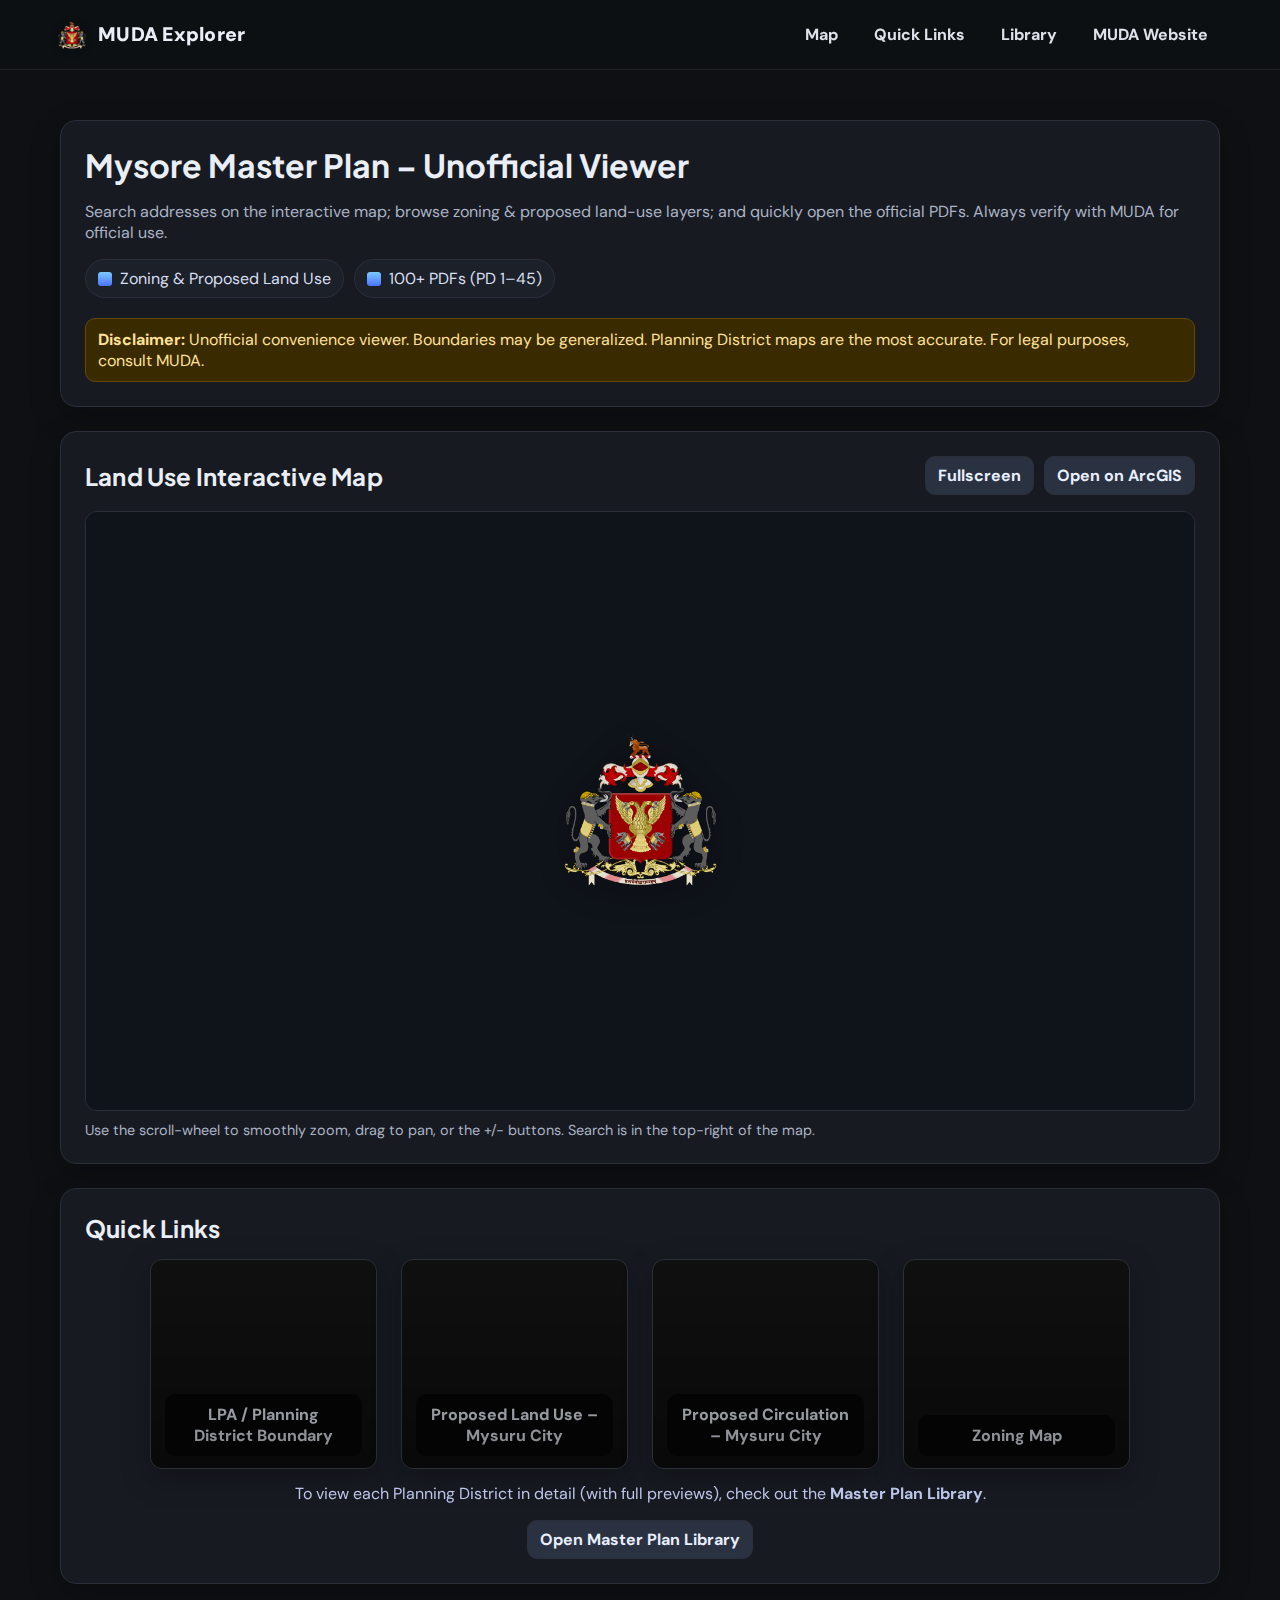
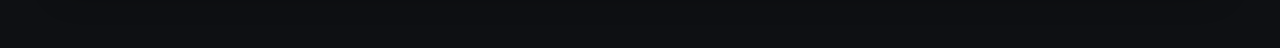
<file: muda.html>
<!DOCTYPE html>
<html lang="en">
<head>
  <meta charset="utf-8" />
  <meta name="viewport" content="width=device-width, initial-scale=1" />
  <title>MUDA Explorer – Mysuru Master Plan</title>

  <!-- Fonts -->
  <link rel="preconnect" href="https://fonts.googleapis.com">
  <link rel="preconnect" href="https://fonts.gstatic.com" crossorigin>
  <link href="https://fonts.googleapis.com/css2?family=Plus+Jakarta+Sans:wght@500;700&family=DM+Sans:wght@400;600&display=swap" rel="stylesheet">

  <!-- ArcGIS 4.x CSS (required for Search/Zoom widgets) -->
  <link rel="stylesheet" href="https://js.arcgis.com/4.33/esri/themes/dark/main.css" />

  <!-- Favicon -->
  <link rel="icon" type="image/png" href="Royal_coat_of_arms_of_the_Kingdom_of_Mysore.svg.png" />

  <link rel="stylesheet" href="muda.css" />
</head>
<body class="dark">

  <!-- Header / Navbar -->
  <header class="app-header">
    <div class="wrap header-inner">
      <a class="brand" href="muda.html">
        <span class="crest"></span>
        <strong>MUDA Explorer</strong>
      </a>

      <button class="nav-toggle" aria-label="Toggle menu"></button>

      <nav class="app-nav">
        <a href="#map" class="nav-link">Map</a>
        <a href="#quick-links" class="nav-link">Quick Links</a>
        <a href="muda-library.html" class="nav-link">Library</a>
        <a class="nav-link pill" href="https://www.mudamysore.gov.in/" target="_blank" rel="noopener">MUDA Website</a>
      </nav>
    </div>
  </header>

  <main class="wrap">

    <!-- Intro -->
    <section class="panel hero" id="overview">
      <div class="hero-copy">
        <h1>Mysore Master Plan <span></span> – Unofficial Viewer</h1>
        <p class="muted">
          Search addresses on the interactive map; browse zoning & proposed land-use layers; and quickly open
          the official PDFs. Always verify with MUDA for official use.
        </p>

        <div class="hero-badges">
          <div class="badge"><i class="i i-layers"></i> Zoning &amp; Proposed Land Use</div>
          <div class="badge"><i class="i i-pdf"></i> 100+ PDFs (PD&nbsp;1–45)</div>
        </div>

        <div class="disclaimer">
          <strong>Disclaimer:</strong> Unofficial convenience viewer. Boundaries may be generalized.
          <a href="muda-library.html">Planning District maps</a> are the most accurate. For legal purposes, consult MUDA.
        </div>
      </div>
    </section>

    <!-- Map -->
    <section class="panel" id="map">
      <div class="panel-header">
        <h2>Land Use Interactive Map</h2>
        <div class="panel-actions">
          <a id="btn-fullscreen" href="#" class="btn">Fullscreen</a>
          <a class="btn" href="https://www.arcgis.com/home/item.html?id=e9b3bb25bec84146891ea47ca2ccb4c9" target="_blank" rel="noopener">Open on ArcGIS</a>
        </div>
      </div>

      <div id="mapView" class="map-view" aria-label="ArcGIS map"></div>
      <div class="map-help">Use the scroll-wheel to smoothly zoom, drag to pan, or the +/- buttons. Search is in the top-right of the map.</div>
    </section>

    <!-- Quick Links -->
    <section class="panel" id="quick-links">
      <div class="panel-header">
        <h2>Quick Links</h2>
      </div>

      <div class="grid-4 ql-centered">
        <a class="ql-card" href="#" data-title="LPA / Planning District Boundary" data-open="LPA / Planning District Boundary">
          <span class="ql-label">LPA / Planning District Boundary</span>
        </a>

        <a class="ql-card" href="#" data-title="Proposed Land Use – Mysuru City" data-open="Proposed Land Use Mysuru City.pdf">
          <span class="ql-label">Proposed Land Use – Mysuru City</span>
        </a>

        <a class="ql-card" href="#" data-title="Proposed Circulation – Mysuru City" data-open="Proposed Circulation Mysuru City.pdf">
          <span class="ql-label">Proposed Circulation – Mysuru City</span>
        </a>

        <a class="ql-card" href="#" data-title="Zoning Map" data-open="Zoning Map.pdf">
          <span class="ql-label">Zoning Map</span>
        </a>
      </div>

      <p class="ql-note center" style="margin-top:14px">
        To view each Planning District in detail (with full previews), check out the
        <a href="muda-library.html"><strong>Master Plan Library</strong></a>.
      </p>

      <div class="panel-footer center">
        <a class="btn" href="muda-library.html">Open Master Plan Library</a>
      </div>
    </section>

  </main>

  <!-- PDF modal -->
  <div id="pdf-modal" class="modal hidden" aria-hidden="true">
    <div class="modal-backdrop"></div>
    <div class="modal-content" role="dialog" aria-modal="true">
      <button class="modal-close" aria-label="Close">✕</button>
      <iframe id="pdf-frame" title="PDF preview"></iframe>
    </div>
  </div>

  <!-- ArcGIS JS API -->
  <script type="module" src="https://js.arcgis.com/4.33/"></script>
  <script type="module" src="muda.js"></script>
</body>
</html>
</file>
<file: style.css>
* {
  margin: 0;
  padding: 0;
  box-sizing: border-box;
}
body {
  font-family: 'Roboto', sans-serif;
  background: #111;
  color: #fff;
  line-height: 1.6;
}

.side-nav {
  position: fixed;
  top: 0;
  left: 0;
  height: 100%;
  width: 0;
  background-color: #111;
  overflow-x: hidden;
  transition: width 0.5s;
  padding-top: 100px;
  z-index: 1000;
}

.side-nav a {
  display: block;
  padding: 8px 32px;
  font-size: 1.2rem;
  color: #fff;
  text-decoration: none;
  white-space: nowrap;
  opacity: 0;
  transform: translateX(-20px);
  transition: opacity 0.5s ease, transform 0.5s ease;
}

.side-nav.open a {
  opacity: 1;
  transform: translateX(0);
}

.side-nav a:hover {
  color: #00e6e6;
}

.open-nav {
  width: 40px;
  height: 40px;
  line-height: 40px;
  font-size: 30px;
  text-align: center;
  cursor: pointer;
  position: fixed;
  top: 20px;
  left: 20px;
  color: #fff;
  z-index: 1100;
  background: rgba(0, 0, 0, 0.6);
  border-radius: 8px;
  transition: background-color 0.5s ease, transform 0.5s ease;
}

.open-nav.active {
  background: transparent;
  transform: rotate(90deg);
}

header {
  padding: 1.5rem 0;
  text-align: center;
  background: linear-gradient(45deg, #0f0c29, #302b63, #24243e);
  background-size: 400% 400%;
  animation: gradientBackground 10s ease infinite;
  box-shadow: 0 2px 10px rgba(0,0,0,0.5);
  position: relative;
}

@keyframes gradientBackground {
  0% {
    background-position: 0% 50%;
  }
  50% {
    background-position: 100% 50%;
  }
  100% {
    background-position: 0% 50%;
  }
}

.hero {
  position: relative;
  z-index: 1;
  max-width: 500px;
  margin: 0 auto;
}

.profile-image {
  width: 120px;
  height: 120px;
  border-radius: 50%;
  object-fit: cover;
  border: 4px solid #00e6e6;
  margin-bottom: 0.5rem;
  box-shadow: 0 4px 8px rgba(0,0,0,0.3);
  transition: transform 0.3s ease;
}
.profile-image:hover {
  transform: scale(1.05);
}

.animated-text {
  font-family: 'Montserrat', sans-serif;
  font-size: 2.5rem;
  margin-bottom: 0.25rem;
  text-shadow: 1px 1px 3px rgba(0,0,0,0.6);
  animation: textPulse 2s ease-in-out infinite alternate;
}


.hero p {
  font-size: 1rem;
  font-family: 'Roboto', sans-serif;
  margin-bottom: 0.75rem;
}

.hero-buttons {
  display: flex;
  justify-content: center;
  gap: 1rem;
}

/* Download Button Styling */
.download-btn {
  display: inline-flex;
  align-items: center;
  gap: 0.5rem;
  padding: 0.5rem 1rem;
  background: #00e6e6;
  color: #111;
  text-decoration: none;
  border-radius: 4px;
  transition: background 0.3s ease, transform 0.3s ease, box-shadow 0.3s ease;
  font-size: 0.9rem;
  will-change: transform;
  backface-visibility: hidden;
}
.download-btn:hover {
  background: #00cccc;
  transform: scale(1.05);
  box-shadow: 0 4px 12px rgba(0,0,0,0.3);
}
.download-btn i {
  display: inline-block;
}

/* Main Content */
main {
  padding: 2rem;
}

section {
  scroll-margin-top: 80px; 
  margin-bottom: 3rem;
}

section h2 {
  font-family: 'Montserrat', sans-serif;
  font-size: 2rem;
  margin-bottom: 1rem;
  border-bottom: 2px solid #00e6e6;
  display: inline-block;
  padding-bottom: 0.3rem;
}

.card {
  background: #1a1a1a;
  padding: 1rem;
  border-radius: 8px;
  box-shadow: 0 0 10px rgba(0,0,0,0.5);
  margin-bottom: 1.5rem;
  transition: transform 0.3s ease, box-shadow 0.3s ease;
}
.card:hover {
  transform: translateY(-5px);
  box-shadow: 0 8px 20px rgba(0,0,0,0.7);
}

.custom-list {
  list-style: none;
  padding-left: 0;
}

.custom-list li {
  position: relative;
  padding-left: 1.5em;
  margin-bottom: 0.5em;
}

.custom-list li::before {
  content: "➤";
  position: absolute;
  left: 0;
  color: #00e6e6;
}

footer {
  background: #0f0c29;
  padding: 1rem;
  text-align: center;
}

footer a {
  color: #00e6e6;
  text-decoration: none;
}

#bg-canvas {
  position: fixed;
  top: 0;
  left: 0;
  width: 100%;
  height: 100%;
  z-index: -1;
  background: #111;
}
</file>
<file: muda.css>
:root{
  --bg:#0e1013; --panel:#171a21; --muted:#aab3c5; --card:#1c2028; --edge:#2a2f3a;
  --txt:#e9eef7; --accent:#ffdb4d; --gap:24px; --radius:16px; --shadow:0 10px 30px rgba(0,0,0,.25);
  --ease:cubic-bezier(.22,.61,.36,1);
}

*{box-sizing:border-box}
html{scroll-behavior:smooth}
body{margin:0;background:var(--bg);color:var(--txt);font-family:"DM Sans",system-ui,-apple-system,Segoe UI,Roboto,sans-serif}
a{color:inherit;text-decoration:none}

@media (max-width: 640px) {
  body {
    padding-top:72px; 
  }
}

.wrap{max-width:1200px;margin:0 auto;padding:96px 20px 40px}
.center{text-align:center}

.panel{background:var(--panel);border:1px solid var(--edge);border-radius:var(--radius);padding:24px;margin:var(--gap) 0;box-shadow:var(--shadow)}
.panel-header{display:flex;align-items:center;justify-content:space-between;gap:16px;margin-bottom:16px}
.panel-header h2{font-family:"Plus Jakarta Sans",sans-serif;font-weight:700;letter-spacing:.2px;margin:0}
.panel-actions{display:flex;gap:10px;flex-wrap:wrap}
.panel-footer{margin-top:16px}

.hero-copy h1{font-family:"Plus Jakarta Sans",sans-serif;font-weight:700;margin:0 0 8px}
.hero-copy h1 span{font-weight:500;opacity:.8}
.muted{color:var(--muted)}
.hero-badges{display:flex;gap:10px;margin:16px 0 20px;flex-wrap:wrap}
.badge{display:inline-flex;gap:8px;align-items:center;background:var(--card);border:1px solid var(--edge);padding:8px 12px;border-radius:999px;color:#d7def0}
.i{display:inline-block;width:14px;height:14px;border-radius:3px;background:linear-gradient(180deg,#7cc8ff,#4a73ff)}

.disclaimer{background:#3a2a00;color:#ffe199;border:1px solid #664900;padding:10px 12px;border-radius:10px}

/* Map */
.map-view{height:600px;border:1px solid var(--edge);border-radius:12px;overflow:hidden;overscroll-behavior:contain;position:relative}
.map-help{color:var(--muted);font-size:.9rem;margin-top:10px}

/* Quick links grid */
.grid-4{display:grid;grid-template-columns:repeat(4,1fr);gap:var(--gap)}
.ql-centered{max-width:980px;margin-inline:auto}
.ql-card{position:relative;display:block;height:210px;background:#111 center/cover no-repeat;border:1px solid var(--edge);
  border-radius:12px;overflow:hidden;box-shadow:var(--shadow);transition:transform .25s var(--ease),box-shadow .25s var(--ease)}
.ql-card::after{content:"";position:absolute;inset:0;background:linear-gradient(180deg,rgba(0,0,0,.05),rgba(0,0,0,.45))}
.ql-card:hover{transform:translateY(-4px);box-shadow:0 18px 40px rgba(0,0,0,.35)}
.ql-label{position:absolute;left:14px;right:14px;bottom:12px;background:rgba(0,0,0,.55);backdrop-filter:blur(4px);
  padding:10px 12px;border-radius:10px;font-weight:700;text-align:center}
.ql-note{color:#cfd7ff;opacity:.9}

/* Library */
.grid-3{display:grid;grid-template-columns:repeat(3,1fr);gap:var(--gap)}
.card{background:var(--card);border:1px solid var(--edge);border-radius:12px;overflow:hidden;box-shadow:var(--shadow)}
.card .thumb{height:180px;background:#0f131a center/cover no-repeat}
.card .meta{padding:14px}
.card .meta h4{margin:0 0 8px;font-weight:700;font-family:"Plus Jakarta Sans",sans-serif}
.card .row{display:flex;gap:10px}
.btn{background:#2a3242;border:1px solid var(--edge);color:#e8efff;border-radius:10px;padding:8px 12px;font-weight:700;transition:transform .18s var(--ease),background .18s;display:inline-block}
.btn:hover{transform:translateY(-2px);background:#36425b}
.pill{border-radius:999px;padding:8px 14px}

/* ========= Navbar (desktop + mobile) ========= */
.app-header{
  position:fixed;left:0;top:0;right:0;z-index:100;
  background:rgba(14,16,19,.72);backdrop-filter:blur(10px);
  border-bottom:1px solid rgba(255,255,255,.08)
}
.header-inner{
  display:flex;align-items:center;justify-content:space-between;
  padding:14px 18px;
}
.brand{
  display:flex;align-items:center;gap:12px;
  font-weight:800;letter-spacing:.25px;
  font-size:1.22rem;
  line-height:1;
}
.crest{
  width:28px;height:28px;
  border-radius:6px;
  background:url('Royal_coat_of_arms_of_the_Kingdom_of_Mysore.svg.png') center/cover no-repeat;
  filter:drop-shadow(0 0 4px rgba(0,0,0,.3))
}
.app-nav{
  display:flex;align-items:center;gap:8px;
  transition:transform .35s var(--ease),opacity .35s var(--ease)
}
.nav-link{
  position:relative;display:inline-block;
  padding:10px 14px;border-radius:12px;opacity:.95;
  font-weight:700;
}
.nav-link::after{
  content:"";position:absolute;left:14px;right:14px;bottom:6px;height:2px;
  background:linear-gradient(90deg,#8fb4ff,#ffd66e);
  transform:scaleX(0);transform-origin:left;transition:transform .25s var(--ease)
}
.nav-link:hover::after,.nav-link.active::after{transform:scaleX(1)}

.nav-toggle{
  display:none;width:44px;height:44px;border-radius:12px;
  background:#232834;border:1px solid var(--edge);position:relative;z-index:130; /* above sheet */
}
.nav-toggle::before,.nav-toggle::after{
  content:"";position:absolute;left:10px;right:10px;height:2px;
  background:#e8efff;transition:transform .25s var(--ease)
}
.nav-toggle::before{top:14px}
.nav-toggle::after{bottom:14px}

/* ===== Modal ===== */
.modal{position:fixed;inset:0;z-index:200;display:grid;place-items:center}
.modal.hidden{display:none}
.modal-backdrop{position:absolute;inset:0;background:rgba(0,0,0,.65)}
.modal-content{position:relative;width:min(1000px,92vw);height:min(82vh,900px);background:#0f131a;border:1px solid var(--edge);
  border-radius:12px;overflow:hidden;box-shadow:var(--shadow)}
#pdf-frame{width:100%;height:100%;border:0}
.modal-close{position:absolute;top:8px;right:8px;background:#2a3242;border:1px solid var(--edge);color:#fff;border-radius:8px;padding:6px 10px}

.filters{
  display:flex; flex-wrap:wrap; gap:10px; align-items:center; justify-content:center; margin:8px 0 18px;
}
.chip{
  appearance:none; border:1px solid var(--edge);
  background:linear-gradient(180deg,#232a36,#1c222e);
  color:#fff; font-family:"Plus Jakarta Sans",sans-serif; font-weight:700; letter-spacing:.2px;
  padding:10px 14px; border-radius:999px; cursor:pointer;
  transition:transform .15s var(--ease), box-shadow .15s var(--ease), background .15s var(--ease), border-color .15s var(--ease);
}
.chip:hover{ transform:translateY(-2px); box-shadow:0 10px 20px rgba(0,0,0,.25); }
.chip.active{
  background:linear-gradient(180deg,#3a4660,#2c3650);
  border-color:#4e5d7f;
  box-shadow:inset 0 0 0 1px rgba(255,255,255,.06), 0 8px 24px rgba(0,0,0,.35);
}

/* ===== Map loading crest overlay ===== */
.map-loading{
  position:absolute; inset:0; display:grid; place-items:center;
  background:#0f131a; transition:opacity .25s var(--ease), transform .25s var(--ease);
  z-index:2;
}
.map-loading.hide{ opacity:0; transform:scale(.98); pointer-events:none; }
.crest-splash{
  width:min(160px, 40vw); height:min(160px, 40vw);
  background:url('Royal_coat_of_arms_of_the_Kingdom_of_Mysore.svg.png') center/contain no-repeat;
  filter:drop-shadow(0 6px 18px rgba(0,0,0,.35)); opacity:.9;
}

/* ========= Responsive ========= */
/* Tablet and down: show hamburger & turn nav into a sheet */
@media (max-width: 900px){
  .wrap{padding:88px 16px 32px}

  .nav-toggle{display:block}

.app-nav {
  position:fixed;
  left:0;
  right:0;
  top:64px;
  background:#141821;
  border-top:1px solid var(--edge);
  border-bottom:1px solid var(--edge);
  border-radius:0;
  padding:18px 20px;
  transform:translateY(-12px) scale(.96);
  opacity:0;
  pointer-events:none;
  flex-direction:column;
  gap:10px;
}


  .app-nav.open{ transform:translateY(0); opacity:1; pointer-events:auto; }

  /* Touch-friendly links */
  .nav-link{
    display:block; padding:14px 14px; border-radius:12px; font-size:1.04rem;
    background:transparent; border:1px solid transparent; text-align:left;
  }
  .nav-link + .nav-link{ margin-top:6px; }
  .nav-link:hover{ background:#1b2332; border-color:#2a3242; }

  .nav-link::after{ display:none; }
  .nav-toggle.open::before{transform:translateY(6px) rotate(45deg)}
  .nav-toggle.open::after{transform:translateY(-6px) rotate(-45deg)}
  .panel-header{flex-wrap:wrap}
  .panel-header h2{flex:1 1 100%}
  .panel-actions{width:100%}
  .panel-actions .btn{flex:1 1 48%; text-align:center}
}
@media (max-width: 640px){
  .grid-4,.grid-3{grid-template-columns:1fr}
  .map-view{height:480px}

  .brand{ font-size:1.12rem; gap:10px; }
  .crest{ width:26px; height:26px; }
  .panel-actions .btn{flex:1 1 100%}
}
</file>
